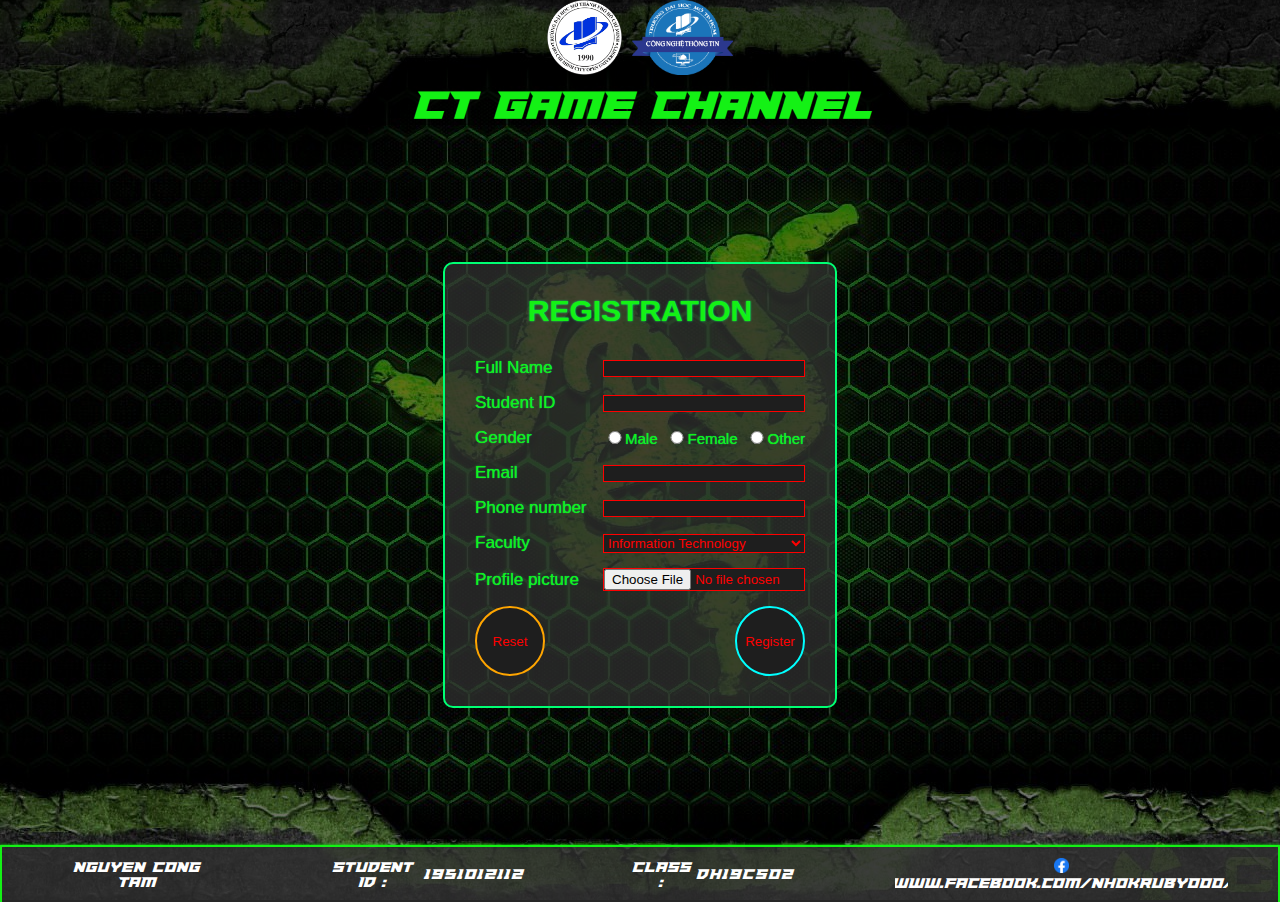
<file: index.html>
<!DOCTYPE html>
<html lang="en">
<head>
    <meta charset="UTF-8">
    <meta name="viewport" content="width=device-width, initial-scale=1.0">
    <title>Registration</title>
    <link href="registration.png" rel="shortcut icon"/>
    <link rel="stylesheet" type="text/css" href="deadline-register.css">
</head>
<body>
    <div class="background"></div> 
    <div class="content">
        <header>
            <div>
                <a href="http://ou.edu.vn/"><img src="oulogo.png" alt="OU logo"></a>
                <a href="http://it.ou.edu.vn/"><img src="cntt.png" alt="OU logo"></a>
            </div>
            <h1>CT GAME CHANNEL</h1>
        </header>
        <form action="deadline-news.html">
            <h2>REGISTRATION</h2>
            <p>Full Name<input type="text" required></p>
            <p>Student ID<input type="text" ></p>
            <p>Gender
                <span>
                    <span><input type="radio" id="gender" name="gender">Male</span>
                    <span><input type="radio" id="gender" name="gender">Female</span>
                    <span><input type="radio" id="gender" name="gender">Other</span>
                </span>
            </p>
            <p>Email<input type="email" required></p>
            <p>Phone number<input type="tel" pattern="[0-9]{10}" required></p>
            <p>Faculty
                <select>
                    <option>Accounting and Auditing</option>
                    <option>Advanced Study</option>
                    <option>Biotechnology</option>
                    <option>Business Administration</option>
                    <option>Civil Engineering</option>
                    <option>Economics and Public Management</option>
                    <option>Finance - Banking</option>
                    <option>Foreign Languages</option>
                    <option selected>Information Technology</option>
                    <option>Law</option>
                    <option>Management Information System</option>
                    <option>Sociology - Social Work - South East Asian Studies</option>
                </select>
            </p>
            <p>Profile picture <input type='file' accept="image/*"></p>
            <p><button type="reset">Reset</button><button type="submit">Register</button></p>
        </form>
        <footer>
            <div>
                <span>NGUYEN CONG TAM</span>
                <span>Student ID :<span>1951012112</span></span>
                <span>Class :<span>DH19CS02</span></span>
                <span><a href="https://www.facebook.com/nhokrubyo0o/"><img src="fblogo.png">www.facebook.com/nhokrubyo0o/</span>
            </div>
        </footer>
    </div>
</body>
</html>
</file>
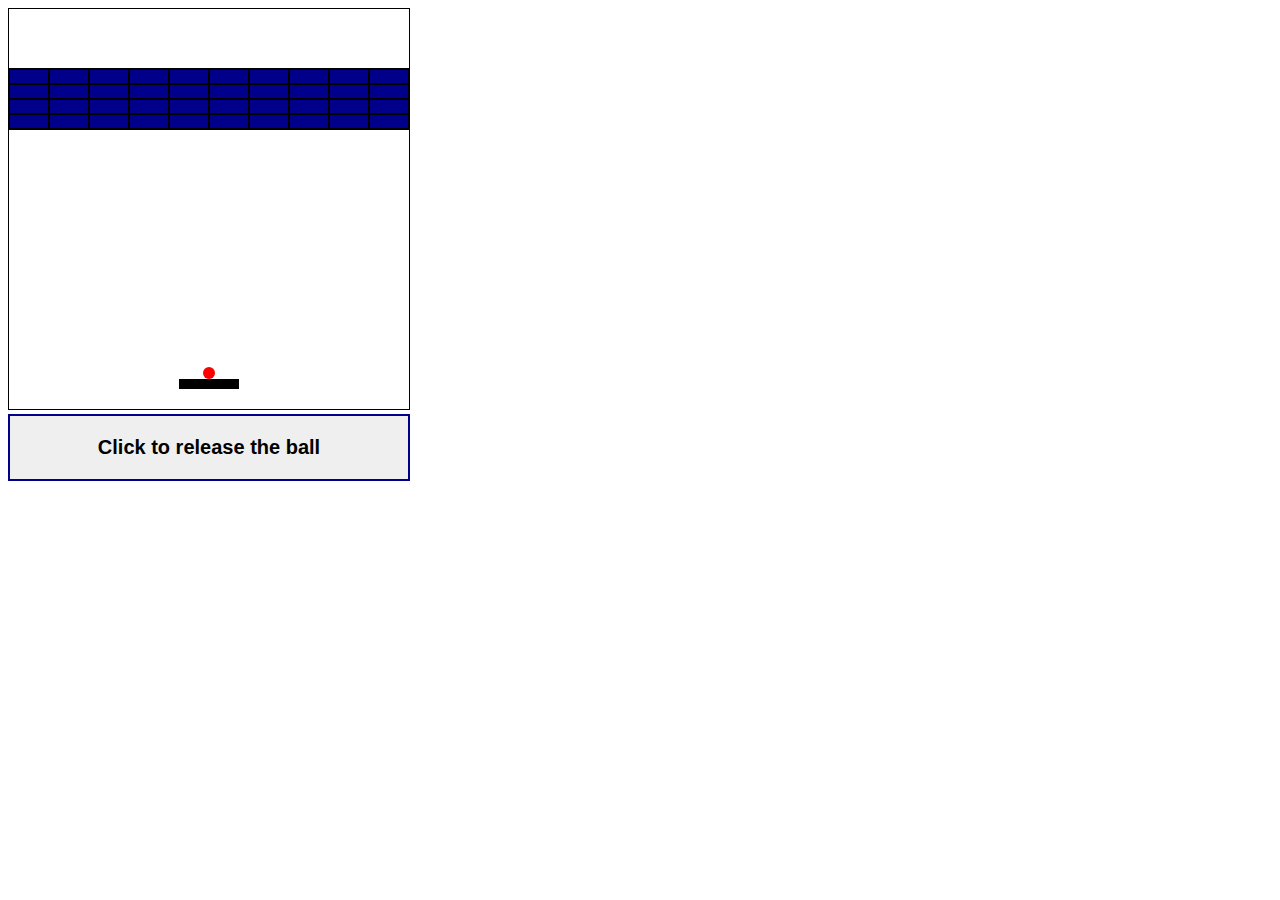
<file: Breakout.html>
<!DOCTYPE html>
<html>
<head>
<meta name="viewport" content="width=device-width, initial-scale=1.0"/>
<link href="Breakout-icon.png" rel="shortcut icon">
<style>
canvas {
    border:1px solid black;
    background-color: white;
}
button { 
    display:block;
    width:402px;
    padding:20px;
    font-weight:bold;
    font-size:20px;
    border:2px solid darkblue;
}
</style>
</head>
<body onload="startGame()">
<script>
    var canvas,ctx,block = [];
    function startGame() {
        canvas = document.getElementsByTagName("canvas")[0];
        ctx = canvas.getContext("2d");
        canvas.width=400;
        canvas.height=400;
        paddle = new rect(60,10,"black",170,370);
        ball = new circle(6, "red",paddle.x+30, paddle.y-6);
        speedX=0;
        speedY=0;
        maxSpeed=15;
        for (i = 0; i<4; i++) {
            block[i]=[];
            for (j = 0; j < 10; j++)
                block[i][j] = new rect(40,15,"darkblue",40*j,15*(i+4));
        }
        game=setInterval(draw,20);
    };
    function draw() {
        ctx.clearRect(0,0,400,400);
        if (gameover()) {
            ctx.font = "50px Arial MS";
            ctx.fillStyle = "red";
            ctx.textAlign = "center";
            ctx.fillText("GAME OVER!", canvas.width/2, canvas.height/2);
            clearInterval(game);
        }
        else if (finish()) {
            ctx.font = "50px Arial MS";
            ctx.fillStyle = "GREEN";
            ctx.textAlign = "center";
            ctx.fillText("COMPLETE!", canvas.width/2, canvas.height/2);
            clearInterval(game);
        }
        window.addEventListener('mousemove', function (e) {
            paddle.x = e.pageX - 38;
            if (e.pageX<38) paddle.x=0;
            else if (e.pageX>378) paddle.x=340;
        })
        update("paddle");
        update("ball");
        update("block");
    }
    function rect(width, height, color, x, y) {
        this.width = width;
        this.height = height;
        this.x = x;
        this.y = y;
        this.color=color; 
        if (this.color=="black") {
            ctx.fillStyle = color;
            ctx.fillRect(this.x, this.y, this.width, this.height);
        }
        else {
            this.exist = true;
            ctx.strokeStyle = this.color;
            ctx.strokeRect(this.x, this.y, this.width, this.height);
        }
    }
    function circle(radius, color, x, y) {
        this.radius=radius;
        this.x=x;
        this.y=y;
        this.color=color;
        ctx.beginPath();
        ctx.arc(this.x, this.y, this.radius, 0, 2 * Math.PI);
        ctx.fillStyle = color;
        ctx.fill();
    }
    function update(x) {
        if (x == "paddle") {
            ctx.fillStyle=paddle.color;
            ctx.fillRect(paddle.x, paddle.y, paddle.width, paddle.height);
        }
        else if (x=="block") {
            for (i = 0; i<4; i++)
                for (j = 0; j < 10; j++) 
                    if (block[i][j].exist) {
                    ctx.strokeStyle = "black";
                    ctx.lineWidth = 2;
                    ctx.strokeRect(block[i][j].x, block[i][j].y, block[i][j].width, block[i][j].height);
                    ctx.fillStyle=block[i][j].color;
                    ctx.fillRect(block[i][j].x+1, block[i][j].y+1, block[i][j].width-2, block[i][j].height-2);
                }
        }
        else {
            if (speedX==0&&speedY==0) {
                ball.x=paddle.x+30;
            }
            else {
                collide();
                ball.x+=speedX;
                ball.y+=speedY;
            }
            ctx.beginPath();
            ctx.arc(ball.x, ball.y, ball.radius, 0, 2 * Math.PI);
            ctx.fillStyle = ball.color;
            ctx.fill();
        }
    }
    function release(a,b){
        if (speedX==0&&speedY==0) {
            speedX = a;
            speedY = b;
        }
    }
    function collide() {
        var vx=Math.abs(speedX/2), vy=Math.abs(speedY/2);
        if (Math.abs(ball.x-ball.radius)<=vx||Math.abs(ball.x+ball.radius-canvas.width)<=vx) speedX*=-1;
        if (Math.abs(ball.y-ball.radius)<=vy) speedY*=-1;
        if (Math.abs(ball.y-paddle.y+ball.radius)<=vy&&speedX!=0&&ball.x-paddle.x>=-vx&&ball.x-paddle.x<=paddle.width+vx)
            setSpeed(ball.x-paddle.x-30==0?1:ball.x-paddle.x-30<0?Math.floor((ball.x-paddle.x-30)/10):Math.ceil((ball.x-paddle.x-30)/10));
        var vx2=speedX, vy2=speedY;
        for (i = 0; i<4; i++)
            for (j = 0; j < 10; j++) {
                var b = block[i][j];
                if (b.exist) {
                    if (ball.x >= b.x - ball.radius && ball.x <= b.x + b.width + ball.radius &&
                        ball.y >= b.y - ball.radius && ball.y <= b.y + b.height + ball.radius) {
                        b.exist = false;
                        if (ball.x + ball.radius >= b.x && ball.x + ball.radius <= b.x + b.width) 
                        {
                            if (speedY==-vy2) speedX*=-1;
                            else speedY=-vy2;
                        }
                        else if (ball.y + ball.radius >= b.y && ball.y + ball.radius <= b.y + b.height) 
                        {
                            if (speedX==-vx2) speedY*=-1;
                            else speedX=-vx2;
                        }
                        else
                        {
                            if (speedY==-vy2) speedX*=-1;
                            else speedY=-vy2;
                            if (speedX==-vx2) speedY*=-1;
                            else speedX=-vx2;
                        }
                    }
                }
            }
    }
    function finish() {
        for (i = 0; i<4; i++)
            for (j = 0; j < 10; j++)
                if (block[i][j].exist) return false;
        return true;
    }
    function gameover() {
        return ball.y>=canvas.width-ball.radius;
    }
    function setSpeed(a) {
        speedX=a;
        speedY=-Math.sqrt(maxSpeed-a*a);
    }
</script>
<canvas></canvas>
<button onclick="release(2,-4);setInterval(function() {maxSpeed+=2;}, 15000);">Click to release the ball</button>
</body>
</html>
</file>
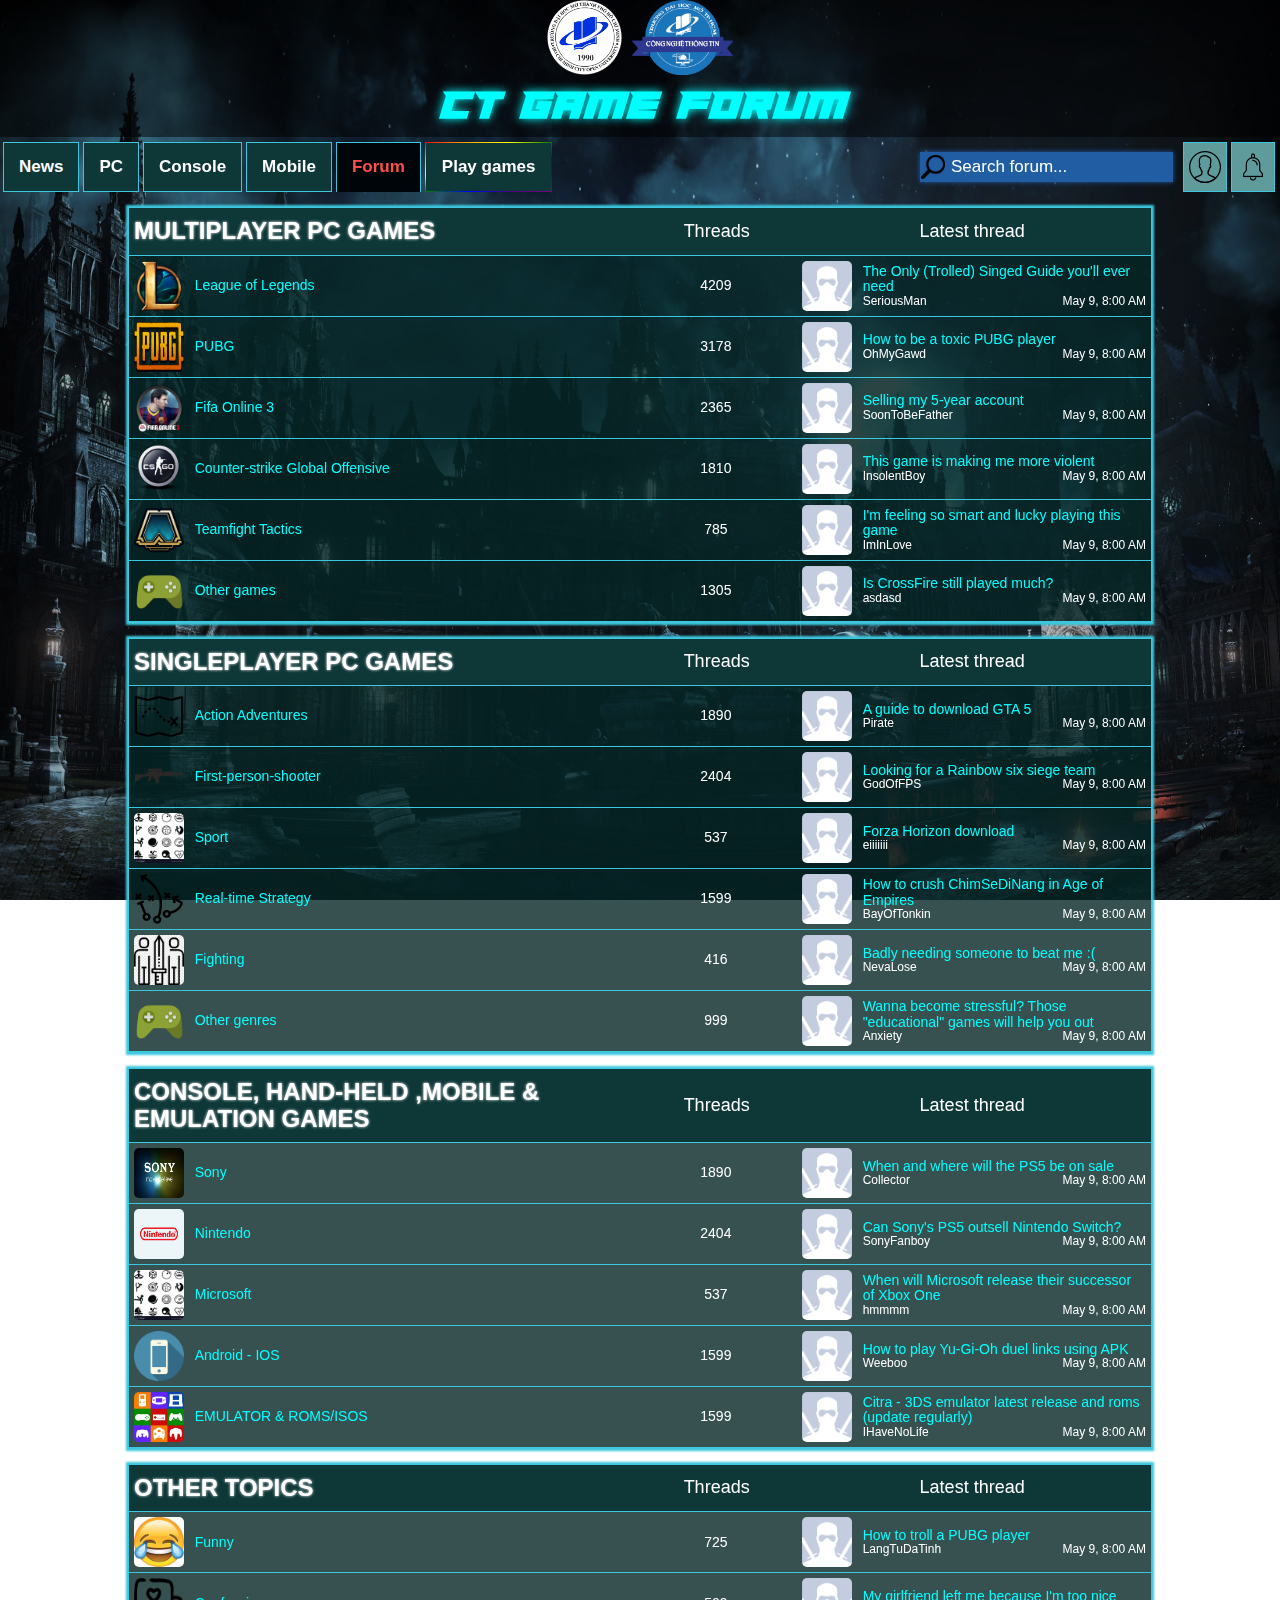
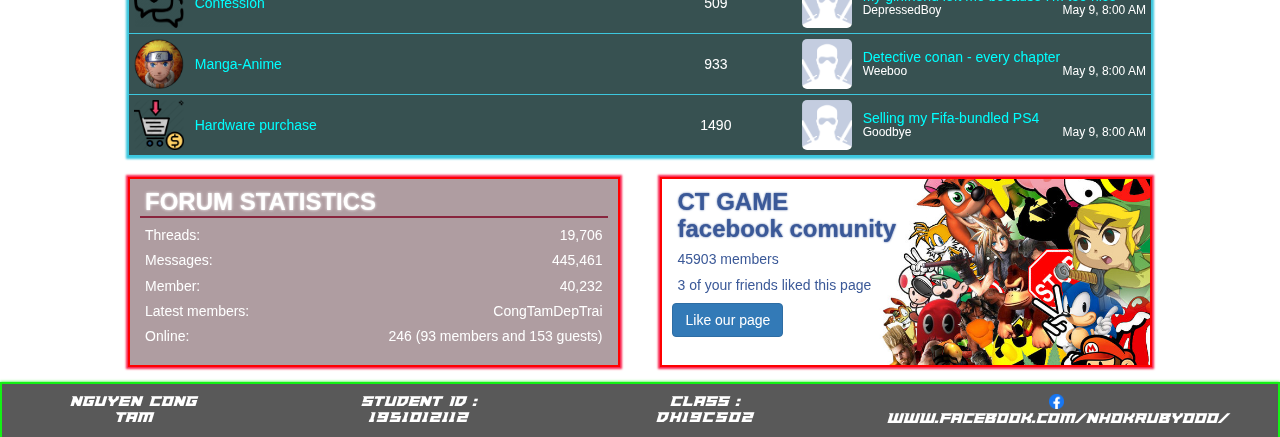
<file: deadline-forum.html>
<!DOCTYPE html>
<html lang="en">
<head>
    <meta charset="UTF-8">
    <meta name="viewport" content="width=device-width, initial-scale=1.0">
    <link href="forum-icon.png" rel="shortcut icon">
    <link rel="stylesheet" href="https://maxcdn.bootstrapcdn.com/bootstrap/3.4.1/css/bootstrap.min.css">
    <link rel="stylesheet" type="text/css" href="deadline-forum.css">
    <script src="https://ajax.googleapis.com/ajax/libs/jquery/3.5.1/jquery.min.js"></script>
    <script src="https://maxcdn.bootstrapcdn.com/bootstrap/3.4.1/js/bootstrap.min.js"></script>
    <title>My Game Forum</title>
</head>
<body>
    <img class="background" src="darksouls.jpg"/>
    <div class="background"></div>
    <div class="body">
        <header>
            <div>
                <a href="http://ou.edu.vn/"><img src="oulogo.png" alt="OU logo"></a>
                <a href="http://it.ou.edu.vn/"><img src="cntt.png" alt="OU logo"></a>
            </div>
            <h1>CT GAME FORUM</h1>
        </header>
        <a class="menu" href="#!"><img src="menu-icon.png"></a>
        <section class="navbar">
            <ul class="left">
                <li><a href="#" onclick="window.open('deadline-news.html')">News</a></li>
                <li><a href="#">PC</a></li>
                <li>
                    <a href="#">Console</a>
                    <div class="dropdown-content">
                        <a href="#">Nintendo</a>
                        <a href="#">Sony</a>
                        <a href="#">Microsoft</a>
                    </div>
                </li>
                <li><a href="#">Mobile</a></li>
                <li><a href="#" onclick="window.open('deadline-forum.html')">Forum</a></li>
                <li><a href="#" onclick="window.open('deadline-game.html')">Play games</a></li>
            </ul>
            <ul class="right">
                <input type="search" class="search" placeholder="Search forum...">
                <li>
                    <a href="#" class="user"></a>
                    <div class="dropdown-content">
                        <a href="#">Nguyễn Công Tâm<br>1951012112</a>
                        <a href="#">Your gaming account</a>
                        <a href="#">Settings</a>
                        <a href="#">Help</a>
                        <a href="#">Log out</a>
                    </div>
                </li>
                <li>
                    <a href="#" class="bell"></a>
                    <div class="dropdown-content">
                        <span>There is currently no notices</span>
                    </div>
                </li>
            </ul>
        </section>
        <section class="content">
            <div class="block">
                <div class="title">
                    <h3>MULTIPLAYER PC GAMES</h3>
                    <h4>Threads</h4>
                    <h4>Latest thread</h4>
                </div>
                <div class="topic">
                    <div><a href="#!"><img src="LoL-icon.png"></a></div>
                    <div class="name"><a href="#!">League of Legends</a></div>
                    <div class="view">4209</div>
                    <div class="threadInfo">
                        <div class="userImg"><img src='user-icon.png'></div>
                        <div class="threadName">
                            <a href="#!">The Only (Trolled) Singed Guide you'll ever need</a>
                            <p><a href="#!">SeriousMan</a><span>May 9, 8:00 AM</span></p>
                        </div>
                    </div>
                </div>
                <div class="topic">
                    <div><a href="#!"><img src="PUBG-icon.jpg"></a></div>
                    <div class="name"><a href="#!">PUBG</a></div>
                    <div class="view">3178</div>
                    <div class="threadInfo">
                        <div class="userImg"><img src='user-icon.png'></div>
                        <div class="threadName">
                            <a href="#!">How to be a toxic PUBG player</a>
                            <p><a href="#!">OhMyGawd</a><span>May 9, 8:00 AM</span></p>
                        </div>
                    </div>
                </div>
                <div class="topic">
                    <div><a href="#!"><img src="FIFA_online_3-icon.png"></a></div>
                    <div class="name"><a href="#!">Fifa Online 3</a></div>
                    <div class="view">2365</div>
                    <div class="threadInfo">
                        <div class="userImg"><img src='user-icon.png'></div>
                        <div class="threadName">
                            <a href="#!">Selling my 5-year account</a>
                            <p><a href="#!">SoonToBeFather</a><span>May 9, 8:00 AM</span></p>
                        </div>
                    </div>
                </div>
                <div class="topic">
                    <div><a href="#!"><img src="CSGO-icon.png"></a></div>
                    <div class="name"><a href="#!">Counter-strike Global Offensive</a></div>
                    <div class="view">1810</div>
                    <div class="threadInfo">
                        <div class="userImg"><img src='user-icon.png'></div>
                        <div class="threadName">
                            <a href="#!">This game is making me more violent</a>
                            <p><a href="#!">InsolentBoy</a><span>May 9, 8:00 AM</span></p>
                        </div>
                    </div>
                </div>
                <div class="topic">
                    <div><a href="#!"><img src="TFT-icon.png"></a></div>
                    <div class="name"><a href="#!">Teamfight Tactics</a></div>
                    <div class="view">785</div>
                    <div class="threadInfo">
                        <div class="userImg"><img src='user-icon.png'></div>
                        <div class="threadName">
                            <a href="#!">I'm feeling so smart and lucky playing this game</a>
                            <p><a href="#!">ImInLove</a><span>May 9, 8:00 AM</span></p>
                        </div>
                    </div>
                </div>
                <div class="topic">
                    <div><a href="#!"><img src="Other_games-icon.png"></a></div>
                    <div class="name"><a href="#!">Other games</a></div>
                    <div class="view">1305</div>
                    <div class="threadInfo">
                        <div class="userImg"><img src='user-icon.png'></div>
                        <div class="threadName">
                            <a href="#!">Is CrossFire still played much?</a>
                            <p><a href="#!">asdasd</a><span>May 9, 8:00 AM</span></p>
                        </div>
                    </div>
                </div>
            </div>
            <div class="block">
                <div class="title">
                    <h3>SINGLEPLAYER PC GAMES</h3>
                    <h4>Threads</h4>
                    <h4>Latest thread</h4>
                </div>
                <div class="topic">
                    <div><a href="#!"><img src="Action-Adventure-icon.png"></a></div>
                    <div class="name"><a href="#!">Action Adventures</a></div>
                    <div class="view">1890</div>
                    <div class="threadInfo">
                        <div class="userImg"><img src='user-icon.png'></div>
                        <div class="threadName">
                            <a href="#!">A guide to download GTA 5</a>
                            <p><a href="#!">Pirate</a><span>May 9, 8:00 AM</span></p>
                        </div>
                    </div>
                </div>
                <div class="topic">
                    <div><a href="#!"><img src="FPS-icon.png"></a></div>
                    <div class="name"><a href="#!">First-person-shooter</a></div>
                    <div class="view">2404</div>
                    <div class="threadInfo">
                        <div class="userImg"><img src='user-icon.png'></div>
                        <div class="threadName">
                            <a href="#!">Looking for a Rainbow six siege team</a>
                            <p><a href="#!">GodOfFPS</a><span>May 9, 8:00 AM</span></p>
                        </div>
                    </div>
                </div>
                <div class="topic">
                    <div><a href="#!"><img src="sport-icon.jpg"></a></div>
                    <div class="name"><a href="#!">Sport</a></div>
                    <div class="view">537</div>
                    <div class="threadInfo">
                        <div class="userImg"><img src='user-icon.png'></div>
                        <div class="threadName">
                            <a href="#!">Forza Horizon download</a>
                            <p><a href="#!">eiiiiiii</a><span>May 9, 8:00 AM</span></p>
                        </div>
                    </div>
                </div>
                <div class="topic">
                    <div><a href="#!"><img src="RTS-icon.png"></a></div>
                    <div class="name"><a href="#!">Real-time Strategy</a></div>
                    <div class="view">1599</div>
                    <div class="threadInfo">
                        <div class="userImg"><img src='user-icon.png'></div>
                        <div class="threadName">
                            <a href="#!">How to crush ChimSeDiNang in Age of Empires</a>
                            <p><a href="#!">BayOfTonkin</a><span>May 9, 8:00 AM</span></p>
                        </div>
                    </div>
                </div>
                <div class="topic">
                    <div><a href="#!"><img src="fighting-icon.jpg"></a></div>
                    <div class="name"><a href="#!">Fighting</a></div>
                    <div class="view">416</div>
                    <div class="threadInfo">
                        <div class="userImg"><img src='user-icon.png'></div>
                        <div class="threadName">
                            <a href="#!">Badly needing someone to beat me :(</a>
                            <p><a href="#!">NevaLose</a><span>May 9, 8:00 AM</span></p>
                        </div>
                    </div>
                </div>
                <div class="topic">
                    <div><a href="#!"><img src="Other_games-icon.png"></a></div>
                    <div class="name"><a href="#!">Other genres</a></div>
                    <div class="view">999</div>
                    <div class="threadInfo">
                        <div class="userImg"><img src='user-icon.png'></div>
                        <div class="threadName">
                            <a href="#!">Wanna become stressful? Those "educational" games will help you out</a>
                            <p><a href="#!">Anxiety</a><span>May 9, 8:00 AM</span></p>
                        </div>
                    </div>
                </div>
            </div>
            <div class="block">
                <div class="title">
                    <h3>CONSOLE, HAND-HELD ,MOBILE & EMULATION GAMES</h3>
                    <h4>Threads</h4>
                    <h4>Latest thread</h4>
                </div>
                <div class="topic">
                    <div><a href="#!"><img src="Sony-logo.jpg"></a></div>
                    <div class="name"><a href="#!">Sony</a></div>
                    <div class="view">1890</div>
                    <div class="threadInfo">
                        <div class="userImg"><img src='user-icon.png'></div>
                        <div class="threadName">
                            <a href="#!">When and where will the PS5 be on sale</a>
                            <p><a href="#!">Collector</a><span>May 9, 8:00 AM</span></p>
                        </div>
                    </div>
                </div>
                <div class="topic">
                    <div><a href="#!"><img src="nintendo-logo.jpg"></a></div>
                    <div class="name"><a href="#!">Nintendo</a></div>
                    <div class="view">2404</div>
                    <div class="threadInfo">
                        <div class="userImg"><img src='user-icon.png'></div>
                        <div class="threadName">
                            <a href="#!">Can Sony's PS5 outsell Nintendo Switch?</a>
                            <p><a href="#!">SonyFanboy</a><span>May 9, 8:00 AM</span></p>
                        </div>
                    </div>
                </div>
                <div class="topic">
                    <div><a href="#!"><img src="sport-icon.jpg"></a></div>
                    <div class="name"><a href="#!">Microsoft</a></div>
                    <div class="view">537</div>
                    <div class="threadInfo">
                        <div class="userImg"><img src='user-icon.png'></div>
                        <div class="threadName">
                            <a href="#!">When will Microsoft release their successor of Xbox One</a>
                            <p><a href="#!">hmmmm</a><span>May 9, 8:00 AM</span></p>
                        </div>
                    </div>
                </div>
                <div class="topic">
                    <div><a href="#!"><img src="mobile-icon.png"></a></div>
                    <div class="name"><a href="#!">Android - IOS</a></div>
                    <div class="view">1599</div>
                    <div class="threadInfo">
                        <div class="userImg"><img src='user-icon.png'></div>
                        <div class="threadName">
                            <a href="#!">How to play Yu-Gi-Oh duel links using APK</a>
                            <p><a href="#!">Weeboo</a><span>May 9, 8:00 AM</span></p>
                        </div>
                    </div>
                </div>
                <div class="topic">
                    <div><a href="#!"><img src="emulator-icon.jpg"></a></div>
                    <div class="name"><a href="#!">EMULATOR & ROMS/ISOS</a></div>
                    <div class="view">1599</div>
                    <div class="threadInfo">
                        <div class="userImg"><img src='user-icon.png'></div>
                        <div class="threadName">
                            <a href="#!">Citra - 3DS emulator latest release and roms (update regularly)</a>
                            <p><a href="#!">IHaveNoLife</a><span>May 9, 8:00 AM</span></p>
                        </div>
                    </div>
                </div>
            </div>
            <div class="block">
                <div class="title">
                    <h3>OTHER TOPICS</h3>
                    <h4>Threads</h4>
                    <h4>Latest thread</h4>
                </div>
                <div class="topic">
                    <div><a href="#!"><img src="funny-icon.jpg"></a></div>
                    <div class="name"><a href="#!">Funny</a></div>
                    <div class="view">725</div>
                    <div class="threadInfo">
                        <div class="userImg"><img src='user-icon.png'></div>
                        <div class="threadName">
                            <a href="#!">How to troll a PUBG player</a>
                            <p><a href="#!">LangTuDaTinh</a><span>May 9, 8:00 AM</span></p>
                        </div>
                    </div>
                </div>
                <div class="topic">
                    <div><a href="#!"><img src="confession-icon.png"></a></div>
                    <div class="name"><a href="#!">Confession</a></div>
                    <div class="view">509</div>
                    <div class="threadInfo">
                        <div class="userImg"><img src='user-icon.png'></div>
                        <div class="threadName">
                            <a href="#!">My girlfriend left me because I'm too nice</a>
                            <p><a href="#!">DepressedBoy</a><span>May 9, 8:00 AM</span></p>
                        </div>
                    </div>
                </div>
                <div class="topic">
                    <div><a href="#!"><img src="manga-icon.png"></a></div>
                    <div class="name"><a href="#!">Manga-Anime</a></div>
                    <div class="view">933</div>
                    <div class="threadInfo">
                        <div class="userImg"><img src='user-icon.png'></div>
                        <div class="threadName">
                            <a href="#!">Detective conan - every chapter</a>
                            <p><a href="#!">Weeboo</a><span>May 9, 8:00 AM</span></p>
                        </div>
                    </div>
                </div>
                <div class="topic">
                    <div><a href="#!"><img src="purchase-icon.png"></a></div>
                    <div class="name"><a href="#!">Hardware purchase</a></div>
                    <div class="view">1490</div>
                    <div class="threadInfo">
                        <div class="userImg"><img src='user-icon.png'></div>
                        <div class="threadName">
                            <a href="#!">Selling my Fifa-bundled PS4</a>
                            <p><a href="#!">Goodbye</a><span>May 9, 8:00 AM</span></p>
                        </div>
                    </div>
                </div>
            </div>
            <div class="last">
                <div class="stats">
                    <h3>FORUM STATISTICS</h3>
                    <p><span>Threads:</span><span>19,706</span></p>
                    <p><span>Messages:</span><span>445,461</span></p>
                    <p><span>Member:</span><span>40,232</span></p>
                    <p><span>Latest members:</span><span>CongTamDepTrai</span></p>
                    <p><span>Online:</span><span>246 (93 members and 153 guests)</span></h4>
                </div>
                <div class="facebook">
                    <h3><a href="#!">CT GAME<BR>facebook comunity</a></h3>
                    <p>45903 members</p>
                    <p>3 of your friends liked this page</p>
                    <button type="button" class="btn btn-primary">Like our page</button>
                </div>
            </div>
            <button id="myBtn">Top</button>
        </section>
        <footer>
            <div>
                <span>NGUYEN CONG TAM</span>
                <span>Student ID : <span>1951012112</span></span>
                <span>Class : <span>DH19CS02</span></span>
                <span><a href="https://www.facebook.com/nhokrubyo0o/"><img src="fblogo.png">www.facebook.com/nhokrubyo0o/</a></span>
            </div>
        </footer>
    </div>
    <script>
        var mybutton = document.getElementById("myBtn");
        window.onscroll = function() {scrollFunction()};
        function scrollFunction() {
            if (document.body.scrollTop > 200 || document.documentElement.scrollTop > 200)
                mybutton.style.display = "block";
            else
                mybutton.style.display = "none";
        }
        $("button").click(function(){
            $("html, body").animate({scrollTop: 0}, 800);
        })
        $(document).ready(function(){
            $(window).on('load', function () {
                if ($(window).width()<600)
                $("section.navbar").hide();
            });
        })
        $(document).ready(function(){
            $("header + a").click(function(){
                $("section.navbar").slideToggle();
                if ($("section.navbar").css("height")=="50px") $("div.background").animate({opacity:.6},400);
                else $("div.background").animate({opacity:0},400);
            })
        })
    </script>
</body>
</html>
</file>
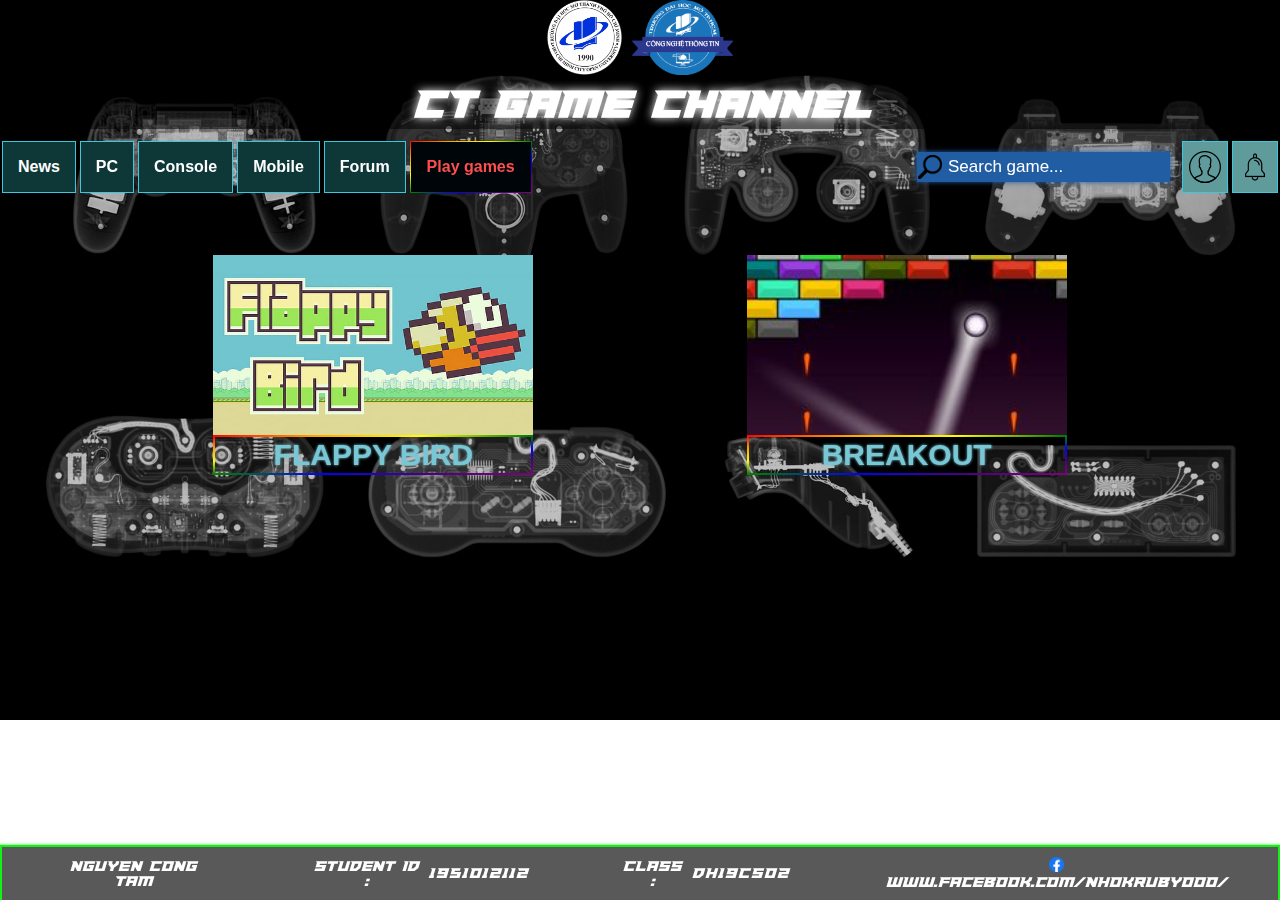
<file: deadline-game.html>
<!DOCTYPE html>
<html lang="en">
<head>
    <meta charset="UTF-8">
    <meta name="viewport" content="width=device-width, initial-scale=1.0">
    <link href="game_controller.png" rel="shortcut icon">
    <link rel="stylesheet" type="text/css" href="deadline-game.css">
    <title>Game list</title>
</head>
<body>
    <img class="background" src="8-controllers.jpg"></img>
    <div class="content">
        <header>
            <div>
                <a href="http://ou.edu.vn/"><img src="oulogo.png" alt="OU logo"></a>
                <a href="http://it.ou.edu.vn/"><img src="cntt.png" alt="OU logo"></a>
            </div>
            <h1>CT GAME CHANNEL</h1>
        </header>
        <section class="navbar">
            <ul class="left">
                <li><a href="#" onclick="window.open('deadline-news.html')">News</a></li>
                <li><a href="#">PC</a></li>
                <li>
                    <a href="#">Console</a>
                    <div class="dropdown-content">
                        <a href="#">Nintendo</a>
                        <a href="#">Sony</a>
                        <a href="#">Microsoft</a>
                    </div>
                </li>
                <li><a href="#">Mobile</a></li>
                <li><a href="#" onclick="window.open('deadline-forum.html')">Forum</a></li>
                <li><a href="#" onclick="window.open('deadline-game.html')">Play games</a></li>
            </ul>
            <ul class="right">
                <input type="search" class="search" placeholder="Search game...">
                <li>
                    <a href="#" class="user"></a>
                    <div class="dropdown-content">
                        <a href="#">Nguyễn Công Tâm<br>1951012112</a>
                        <a href="#">Your gaming account</a>
                        <a href="#">Settings</a>
                        <a href="#">Help</a>
                        <a href="#">Log out</a>
                    </div>
                </li>
                <li>
                    <a href="#" class="bell"></a>
                    <div class="dropdown-content">
                        <span>There is currently no notices</span>
                    </div>
                </li>
            </ul>
        </section>
        <section class="content">
            <div class="game" onclick="(window.open('Flappy Bird.html'))">
                <div class="wallpaper" style="background:url('flappy-bird-wp.jpg') no-repeat center; background-size:cover;"></div>
                <div class="title">FLAPPY BIRD</div>
            </div>
            <div class="game" onclick="(window.open('Breakout.html'))">
                <div class="wallpaper" style="background:url('Breakout-wp.jpg') no-repeat center; background-size:cover;"></div>
                <div class="title">BREAKOUT</div>
            </div>
        </section>
        <footer>
            <div>
                <span>NGUYEN CONG TAM</span>
                <span>Student ID :<span>1951012112</span></span>
                <span>Class :<span>DH19CS02</span></span>
                <span><a href="https://www.facebook.com/nhokrubyo0o/"><img src="fblogo.png">www.facebook.com/nhokrubyo0o/</span>
            </div>
        </footer>
    </div>
    <script>

    </script>
</body>
</html>
</file>
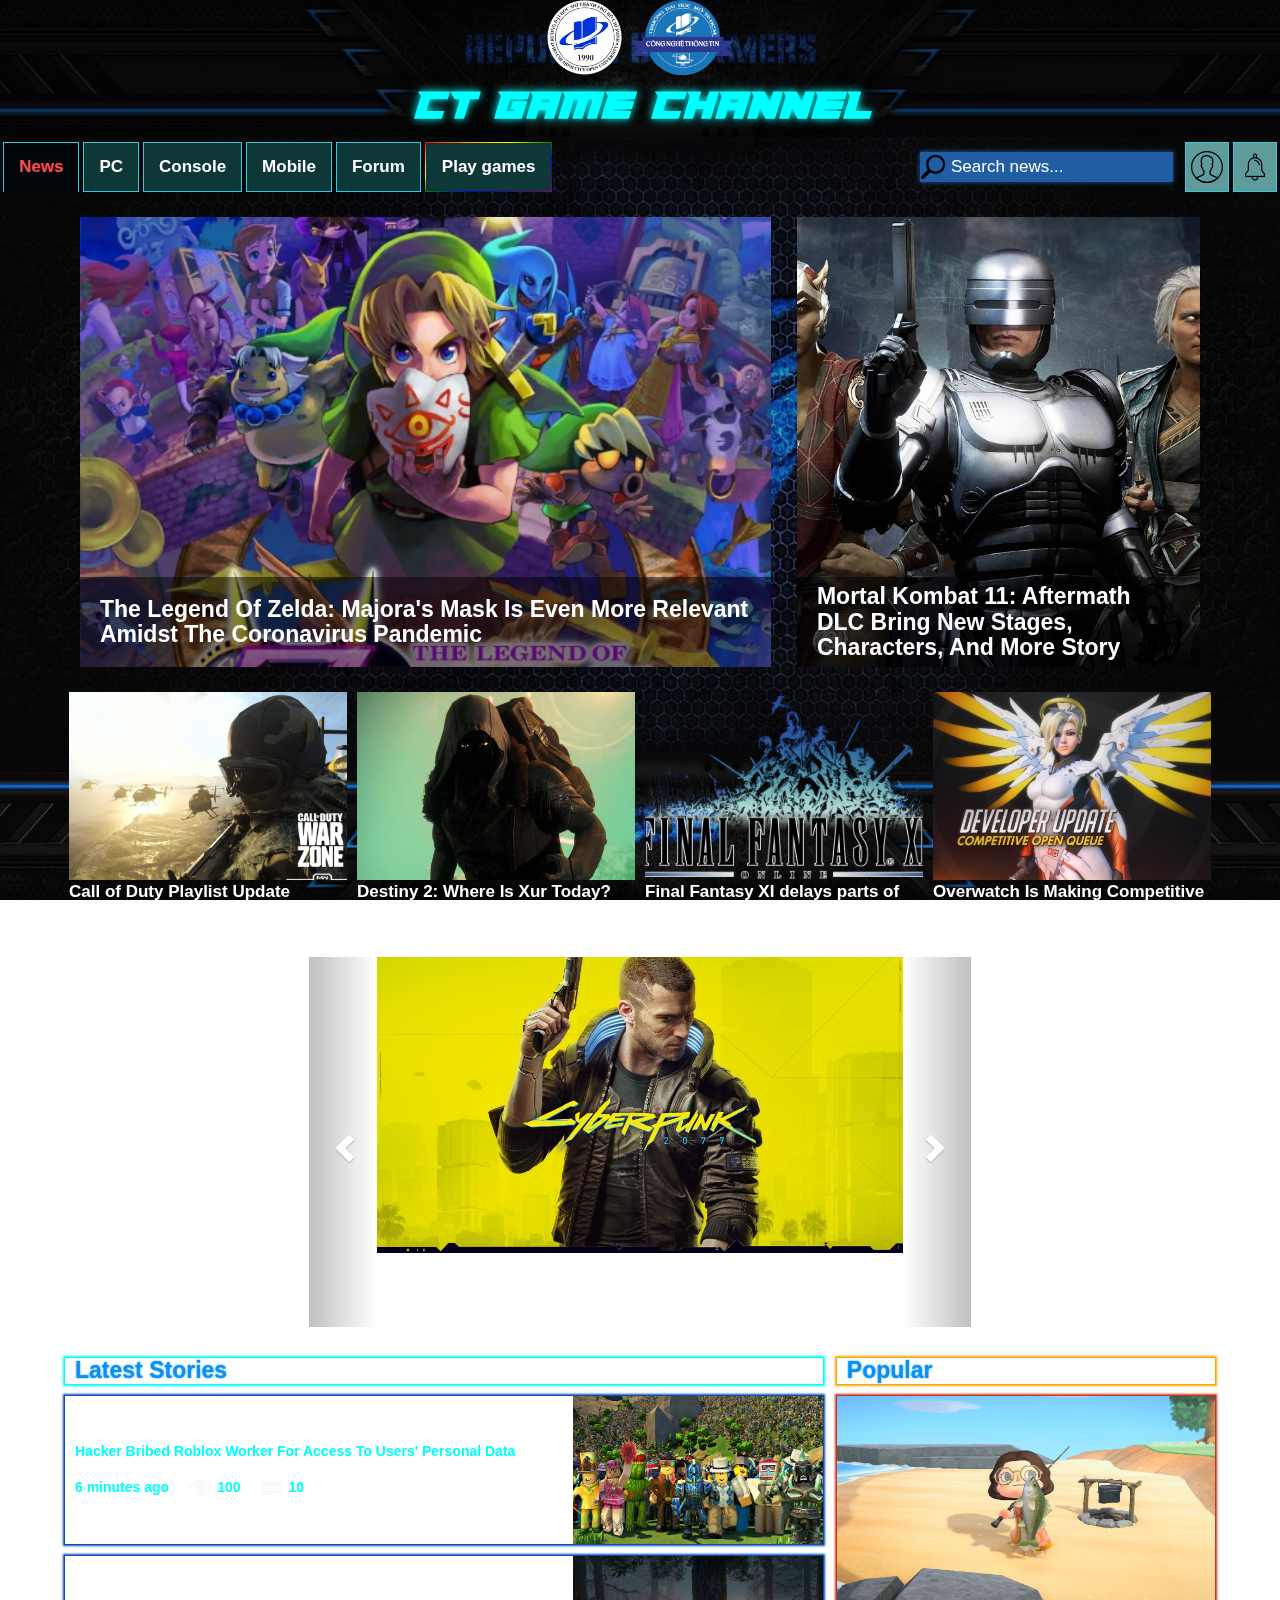
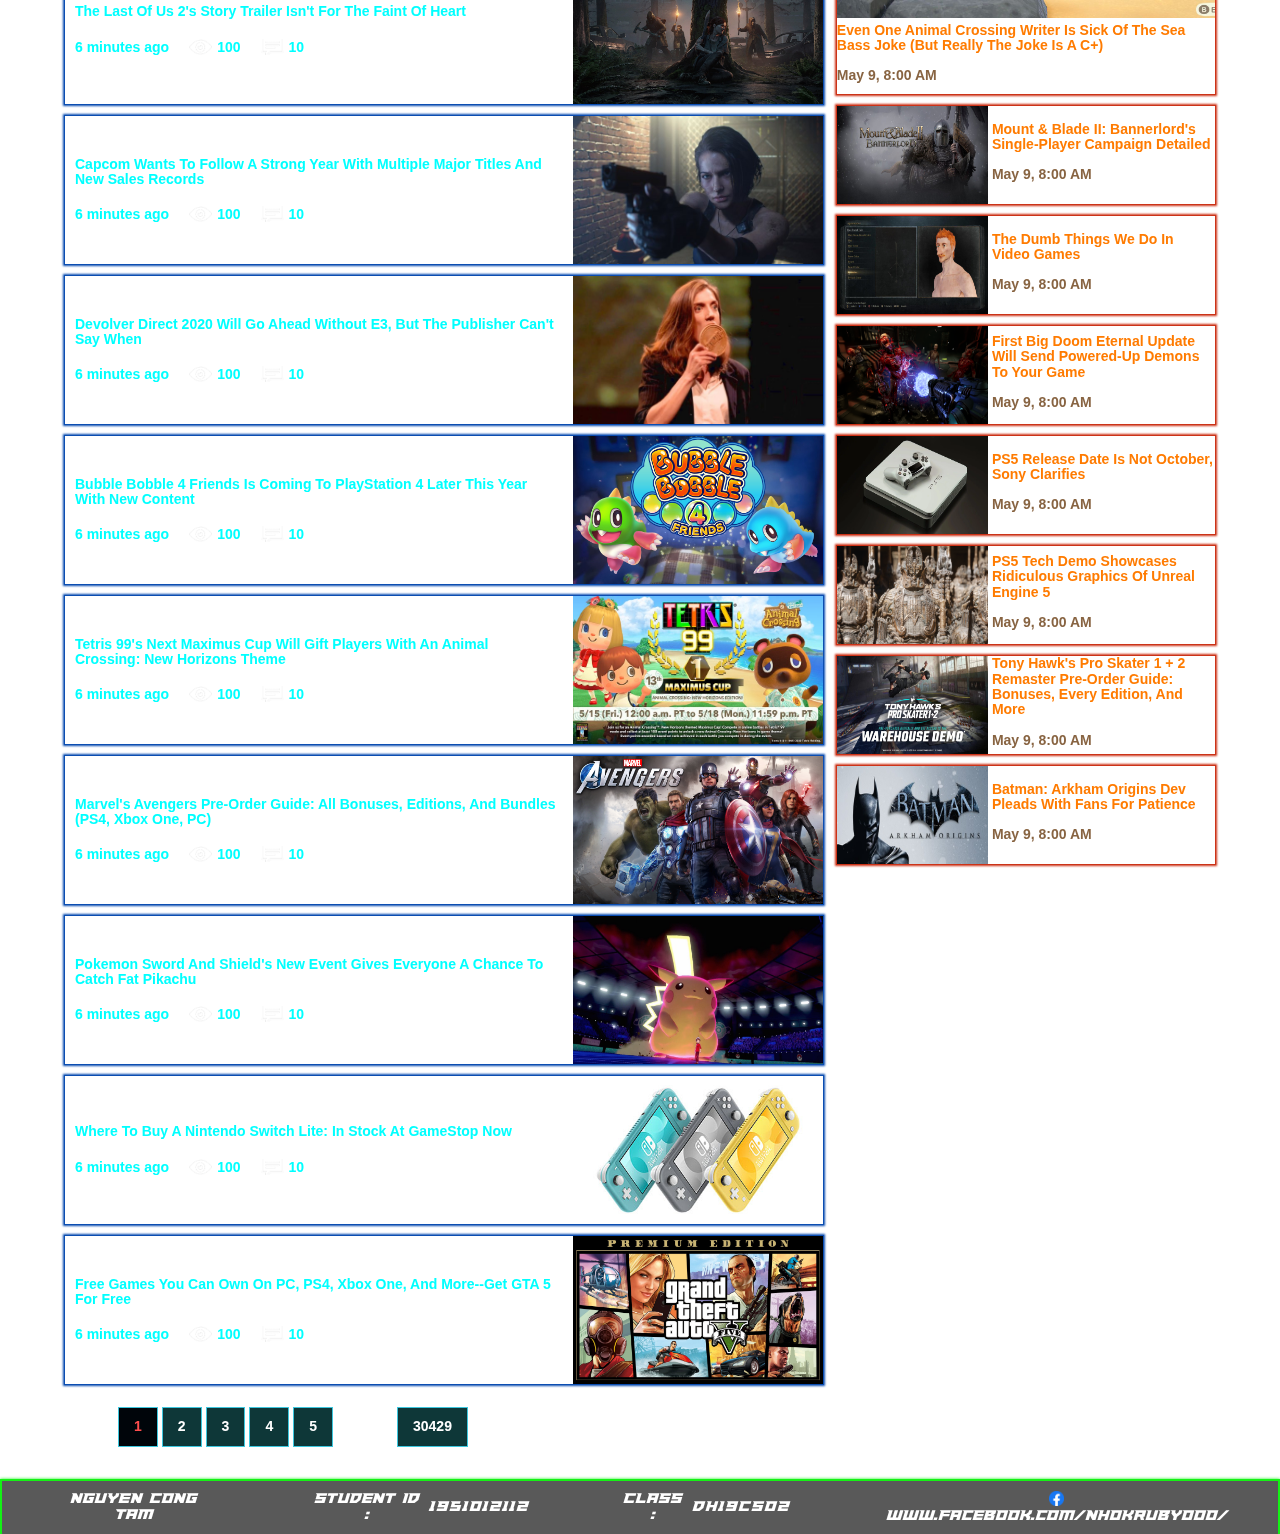
<file: deadline-news.html>
<!DOCTYPE html>
<html lang="en">
<head>
    <meta charset="UTF-8">
    <meta name="viewport" content="width=device-width, initial-scale=1.0">
    <link href="newspaper.png" rel="shortcut icon">
    <link rel="stylesheet" href="https://maxcdn.bootstrapcdn.com/bootstrap/3.4.1/css/bootstrap.min.css">
    <link rel="stylesheet" type="text/css" href="deadline-news.css">
    <script src="https://ajax.googleapis.com/ajax/libs/jquery/3.5.1/jquery.min.js"></script>
    <script src="https://maxcdn.bootstrapcdn.com/bootstrap/3.4.1/js/bootstrap.min.js"></script>
    <title>Latest news</title>
</head>
<body>
    <img class="background" src="ROG.jpg"></img>
    <div class="body">
        <header>
            <div>
                <a href="http://ou.edu.vn/"><img src="oulogo.png" alt="OU logo"></a>
                <a href="http://it.ou.edu.vn/"><img src="cntt.png" alt="OU logo"></a>
            </div>
            <h1>CT GAME CHANNEL</h1>
        </header>
        <section class="navbar">
            <ul class="left">
                <li><a href="#" onclick="window.open('deadline-news.html')">News</a></li>
                <li><a href="#">PC</a></li>
                <li>
                    <a href="#">Console</a>
                    <div class="dropdown-content">
                        <a href="#">Nintendo</a>
                        <a href="#">Sony</a>
                        <a href="#">Microsoft</a>
                    </div>
                </li>
                <li><a href="#">Mobile</a></li>
                <li><a href="#" onclick="window.open('deadline-forum.html')">Forum</a></li>
                <li><a href="#" onclick="window.open('deadline-game.html')">Play games</a></li>
            </ul>
            <ul class="right">
                <input type="search" class="search" placeholder="Search news...">
                <li>
                    <a href="#" class="user"></a>
                    <div class="dropdown-content">
                        <a href="#">Nguyễn Công Tâm<br>1951012112</a>
                        <a href="#">Your gaming account</a>
                        <a href="#">Settings</a>
                        <a href="#">Help</a>
                        <a href="#">Log out</a>
                    </div>
                </li>
                <li>
                    <a href="#" class="bell"></a>
                    <div class="dropdown-content">
                        <span>There is currently no notices</span>
                    </div>
                </li>
            </ul>
        </section>
        <section class="content">
            <div class="firstrow">
                <div class="article">
                    <div class="wallpaper"></div>
                    <div class="title">
                        <div class="main">The Legend Of Zelda: Majora's Mask Is Even More Relevant Amidst The Coronavirus Pandemic</div>
                        <div class="sub">20 years on from its release, the events of the real world are mirroring one of the game's most memorable scenes.</div>
                    </div>
                </div>
                <div class="article">
                    <div class="wallpaper"></div>
                    <div class="title">
                        <div class="main">Mortal Kombat 11: Aftermath DLC Bring New Stages, Characters, And More Story</div>
                        <div class="sub">NetherRealm Studios' next major update for MK11 releases on May 26.</div>
                    </div>
                </div>
            </div>
            <div class="secondrow">
                <div class="article">
                    <div class="wallpaper" style="background:url('COD-warzone.jpg') center;background-size:cover;"></div>
                    <div class="title">Call of Duty Playlist Update Brings Warzone's Helicopters Back</div>
                </div>
                <div class="article">
                    <div class="wallpaper" style="background:url('Destiny.jpg') center;background-size:cover;"></div>
                    <div class="title">Destiny 2: Where Is Xur Today? Hard Light, Exotic Armor & Location</div>
                </div>
                <div class="article">
                    <div class="wallpaper" style="background:url('FF11.png') center;background-size:cover;"></div>
                    <div class="title">Final Fantasy XI delays parts of May Update due to COVID-19 challenges</div>
                </div>
                <div class="article">
                    <div class="wallpaper" style="background:url('Overwatch.jpg') center;background-size:cover;"></div>
                    <div class="title">Overwatch Is Making Competitive Open Queue A Permanent Fixture Soon</div>
                </div>
            </div>
            <div class="container">
                <div id="myCarousel" class="carousel slide" data-ride="carousel">
                    <ol class="carousel-indicators">
                        <li data-target="#myCarousel" data-slide-to="0" class="active"></li>
                        <li data-target="#myCarousel" data-slide-to="1"></li>
                        <li data-target="#myCarousel" data-slide-to="2"></li>
                        <li data-target="#myCarousel" data-slide-to="3"></li>
                    </ol>
                    <div class="carousel-inner">
                        <div class="item active">
                            <img src="cyberpunk2077.jpg" alt="cyberpunk2077">
                            <div class="carousel-caption">
                                <h4>Cyberpunk 2077 Delayed To November</h4>
                            </div>
                        </div>
                        <div class="item">
                            <img src="starwars-squadrons.jpg" alt="starwars-squadrons">
                            <div class="carousel-caption">
                                <h4>Star Wars: Squadrons Gameplay Reveal Shows Dogfighting, Customization</h4>
                            </div>
                        </div>
                        <div class="item">
                            <img src="apex-legends.jpg" alt="apex-legends">
                            <div class="carousel-caption">
                                <h4>Apex Legends Cross-Play Support, Switch And Steam Ports Confirmed</h4>
                            </div>
                        </div>
                        <div class="item">
                            <img src="nintendo-switch2.jpg" alt="nintendo-switch2">
                            <div class="carousel-caption">
                                <h4>EA Is Getting More Serious About Nintendo Switch Games</h4>
                            </div>
                        </div>
                    </div>
                    <a class="left carousel-control" href="#myCarousel" data-slide="prev">
                        <span class="glyphicon glyphicon-chevron-left"></span>
                        <span class="sr-only">Previous</span>
                    </a>
                    <a class="right carousel-control" href="#myCarousel" data-slide="next">
                        <span class="glyphicon glyphicon-chevron-right"></span>
                        <span class="sr-only">Next</span>
                    </a>
                </div>
            </div>
            <div class="thirdblock">
                <div class="latest">
                    <p>Latest Stories</p>
                    <div class="article3">
                        <div class="title3">
                            <p>Hacker Bribed Roblox Worker For Access To Users' Personal Data</p>
                            <p><span>6 minutes ago</span><span>100</span><span>10</span></p>
                        </div>
                        <div class="ar3img"><img src='Roblox.png'></div>
                    </div>
                    <div class="article3">
                        <div class="title3">
                            <p>The Last Of Us 2's Story Trailer Isn't For The Faint Of Heart</p>
                            <p><span>6 minutes ago</span><span>100</span><span>10</span></p>
                        </div>
                        <div class="ar3img"><img src='TheLastOfUs.jpg'></div>
                    </div>
                    <div class="article3">
                        <div class="title3">
                            <p>Capcom Wants To Follow A Strong Year With Multiple Major Titles And New Sales Records</p>
                            <p><span>6 minutes ago</span><span>100</span><span>10</span></p>
                        </div>
                        <div class="ar3img"><img src='ResidentEvil3.jpg'></div>
                    </div>
                    <div class="article3">
                        <div class="title3">
                            <p>Devolver Direct 2020 Will Go Ahead Without E3, But The Publisher Can't Say When</p>
                            <p><span>6 minutes ago</span><span>100</span><span>10</span></p>
                        </div>
                        <div class="ar3img"><img src='DevolverDirect2020.jpg'></div>
                    </div>
                    <div class="article3">
                        <div class="title3">
                            <p>Bubble Bobble 4 Friends Is Coming To PlayStation 4 Later This Year With New Content</p>
                            <p><span>6 minutes ago</span><span>100</span><span>10</span></p>
                        </div>
                        <div class="ar3img"><img src='BB4.jpg'></div>
                    </div>
                    <div class="article3">
                        <div class="title3">
                            <p>Tetris 99's Next Maximus Cup Will Gift Players With An Animal Crossing: New Horizons Theme</p>
                            <p><span>6 minutes ago</span><span>100</span><span>10</span></p>
                        </div>
                        <div class="ar3img"><img src='TetrisMaximusCup.jpg'></div>
                    </div>
                    <div class="article3">
                        <div class="title3">
                            <p>Marvel's Avengers Pre-Order Guide: All Bonuses, Editions, And Bundles (PS4, Xbox One, PC)</p>
                            <p><span>6 minutes ago</span><span>100</span><span>10</span></p>
                        </div>
                        <div class="ar3img"><img src='avengers.jpg'></div>
                    </div>
                    <div class="article3">
                        <div class="title3">
                            <p>Pokemon Sword And Shield's New Event Gives Everyone A Chance To Catch Fat Pikachu</p>
                            <p><span>6 minutes ago</span><span>100</span><span>10</span></p>
                        </div>
                        <div class="ar3img"><img src='fat-pikachu.jpg'></div>
                    </div>
                    <div class="article3">
                        <div class="title3">
                            <p>Where To Buy A Nintendo Switch Lite: In Stock At GameStop Now</p>
                            <p><span>6 minutes ago</span><span>100</span><span>10</span></p>
                        </div>
                        <div class="ar3img"><img src='nintendo-switch.jpg'></div>
                    </div>
                    <div class="article3">
                        <div class="title3">
                            <p>Free Games You Can Own On PC, PS4, Xbox One, And More--Get GTA 5 For Free</p>
                            <p><span>6 minutes ago</span><span>100</span><span>10</span></p>
                        </div>
                        <div class="ar3img"><img src='GTAV.jpg'></div>
                    </div>
                </div>
                <div class="popular">
                    <p>Popular</p>
                    <div class="article4">
                        <div class="ar3img"><img src='AnimalCrossing.jpg'></div>
                        <div class="title3">
                            <p>Even One Animal Crossing Writer Is Sick Of The Sea Bass Joke (But Really The Joke Is A C+)</p>
                            <p>May 9, 8:00 AM</p>
                        </div>
                    </div>
                    <div class="article4">
                        <div class="ar3img"><img src='Mount-and-Blade.jpg'></div>
                        <div class="title3">
                            <p>Mount & Blade II: Bannerlord's Single-Player Campaign Detailed</p>
                            <p>May 9, 8:00 AM</p>
                        </div>
                    </div>
                    <div class="article4">
                        <div class="ar3img"><img src='Dump.jpg'></div>
                        <div class="title3">
                            <p>The Dumb Things We Do In Video Games</p>
                            <p>May 9, 8:00 AM</p>
                        </div>
                    </div>
                    <div class="article4">
                        <div class="ar3img"><img src='Doom.png'></div>
                        <div class="title3">
                            <p>First Big Doom Eternal Update Will Send Powered-Up Demons To Your Game</p>
                            <p>May 9, 8:00 AM</p>
                        </div>
                    </div>
                    <div class="article4">
                        <div class="ar3img"><img src='ps5.png'></div>
                        <div class="title3">
                            <p>PS5 Release Date Is Not October, Sony Clarifies</p>
                            <p>May 9, 8:00 AM</p>
                        </div>
                    </div>
                    <div class="article4">
                        <div class="ar3img"><img src='PS5Graphic.jpg'></div>
                        <div class="title3">
                            <p>PS5 Tech Demo Showcases Ridiculous Graphics Of Unreal Engine 5</p>
                            <p>May 9, 8:00 AM</p>
                        </div>
                    </div>
                    <div class="article4">
                        <div class="ar3img"><img src='TonyHawk.jpg'></div>
                        <div class="title3">
                            <p>Tony Hawk's Pro Skater 1 + 2 Remaster Pre-Order Guide: Bonuses, Every Edition, And More</p>
                            <p>May 9, 8:00 AM</p>
                        </div>
                    </div>
                    <div class="article4">
                        <div class="ar3img"><img src='Batman.jpg'></div>
                        <div class="title3">
                            <p>Batman: Arkham Origins Dev Pleads With Fans For Patience</p>
                            <p>May 9, 8:00 AM</p>
                        </div>
                    </div>
                </div>
            </div>
            <div class="pagenav">
                <ul>
                    <span>Page</span>
                    <li><a href="#">1</a></li>
                    <li><a href="#">2</a></li>
                    <li><a href="#">3</a></li>
                    <li><a href="#">4</a></li>
                    <li><a href="#">5</a></li>
                    <span>...</span>
                    <li><a href="#">30429</a></li>
                </ul>
            </div>
        </section>
        <footer>
            <div>
                <span>NGUYEN CONG TAM</span>
                <span>Student ID :<span>1951012112</span></span>
                <span>Class :<span>DH19CS02</span></span>
                <span><a href="https://www.facebook.com/nhokrubyo0o/"><img src="fblogo.png">www.facebook.com/nhokrubyo0o/</a></span>
            </div>
        </footer>
        <button id="myBtn">Top</button>
    </div>
    <script>
        var mybutton = document.getElementById("myBtn");
        window.onscroll = function() {scrollFunction()};
        function scrollFunction() {
            if (document.body.scrollTop > 200 || document.documentElement.scrollTop > 200)
                mybutton.style.display = "block";
            else
                mybutton.style.display = "none";
        }
        $("button").click(function(){
            $("html, body").animate({scrollTop: 0}, 800);
        })
    </script>
</body>
</html>
</file>
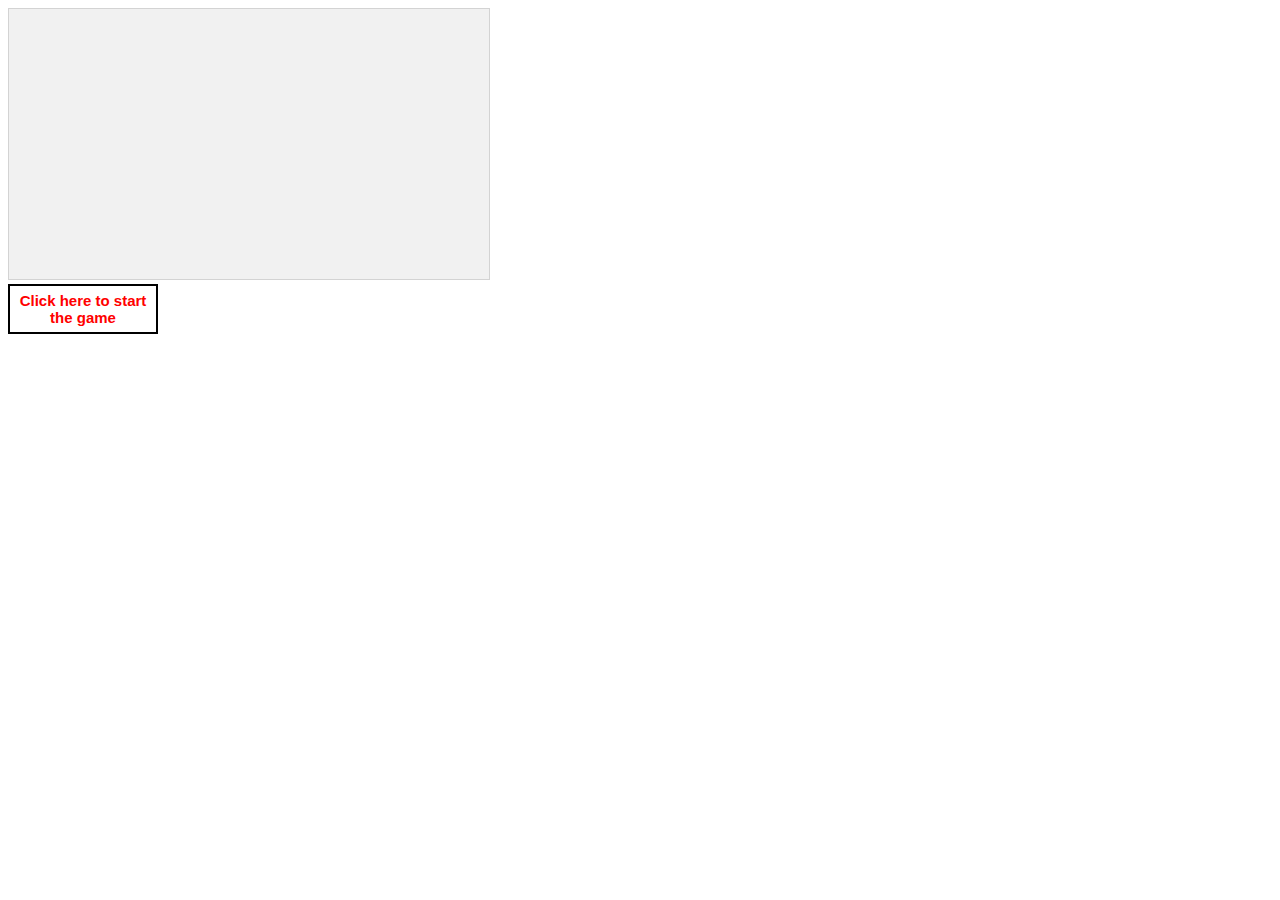
<file: Flappy Bird.html>
<!DOCTYPE html>
<html lang="en">
<head>
    <meta charset="UTF-8">
    <meta name="viewport" content="width=device-width, initial-scale=1.0">
    <link href="flappy_bird.png" rel="shortcut icon">
    <title>Shitty Flappy Bird</title>
    <style>
        canvas {
            border:1px solid #d3d3d3;
            background-color: #f1f1f1;
        }
        button {
            height:50px;
            width:150px;
            border:2px solid black;;
            background: rgb(255, 255, 255);
            box-sizing: border-box;
            color:red;
            text-align:center;
        }
        span {
            font: Arial;
            font-size:15px;
            font-weight: bold;
        }
    </style>
</head>
<body onload="startGame()">
    <script>
        var myGamePiece;
        var myScore;
        var wingSound,scoreSound,hitSound,dieSound;
        function startGame() {
            myGamePiece = new component(25, 25, "flappy_bird.png", 60, 1, "image");
            myGamePiece.gravity = 0.2;
            wingSound = new sound("wing.wav");
            scoreSound = new sound("score.wav");
            myScore = new component("30px", "Consolas", "black", 280, 40, "text");
            myGameArea.start();
        }
        var myGameArea = {
            canvas : document.createElement("canvas"),
            start : function() {
                this.canvas.width = 480;
                this.canvas.height = 270;
                this.context = this.canvas.getContext("2d");
                document.body.insertBefore(this.canvas, document.body.childNodes[0]);
                this.score = 0;
                this.frameNo = 0;
                },
            clear : function() {
                this.context.clearRect(0, 0, this.canvas.width, this.canvas.height);
            }
        }
        function component(width, height, color, x, y, type) {
            this.type = type;
            if (type == "image") {
                this.image = new Image();
                this.image.src = color;
            }
            this.width = width;
            this.height = height;
            this.speedY = 0;    
            this.x = x;
            this.y = y;
            this.gravity = 0;
            this.gravitySpeed = 0;
            this.update = function() {
                ctx = myGameArea.context;
                if (this.type == "image") ctx.drawImage(this.image,this.x,this.y,this.width, this.height);
                else if (this.type == "text") {
                    ctx.font = this.width + " " + this.height;
                    ctx.fillStyle = color;
                    ctx.fillText(this.text, this.x, this.y);
                } 
                else {
                    ctx.fillStyle = color;
                    ctx.fillRect(this.x, this.y, this.width, this.height);
                }
            }
            this.newPos = function() {
                this.gravitySpeed += this.gravity;
                this.y += this.gravitySpeed;
            }
            this.crashWith = function(otherobj) {
                var myleft = this.x;
                var myright = this.x + (this.width);
                var mytop = this.y;
                var mybottom = this.y + (this.height);
                var otherleft = otherobj.x;
                var otherright = otherobj.x + (otherobj.width);
                var othertop = otherobj.y;
                var otherbottom = otherobj.y + (otherobj.height);
                var crash = true;
                if ((mybottom < othertop) || (mytop > otherbottom) || (myright < otherleft) || (myleft > otherright)) {
                    crash = false;
                }
                return crash;
            }
            this.fall = function() {return this.y + this.height>myGameArea.canvas.height};
        }
        var myObstacles = [];
        function updateGameArea() {
            var x, height, gap, minHeight, maxHeight, minGap, maxGap;
            for (i = 0; i < myObstacles.length; i +=1) {
                if (myGamePiece.crashWith(myObstacles[i])||myGamePiece.fall()) {
                    var A = new component("50px", "Arial", "red", 100 ,150, "text");
                    A.text="GAME OVER!";
                    A.update();
                    return true;
                } 
            }
            myGameArea.clear();
            myGameArea.frameNo++;
            if (myGameArea.frameNo == 1 || everyinterval(80)) {
                x = myGameArea.canvas.width;
                y = myGameArea.canvas.height;
                minHeight = 13.5;
                maxHeight = 160;
                height = Math.floor(Math.random()*(maxHeight-minHeight+1)+minHeight);
                minGap = 70;
                maxGap = 90;
                gap = Math.floor(Math.random()*(maxGap-minGap+1)+minGap);
                myObstacles.push(new component(20, height, "green", x, 0));
                myObstacles.push(new component(20, y - height - gap, "green", x, height + gap));
            }
            for (i = 0; i < myObstacles.length; i += 1) {
                myObstacles[i].x -= 1.5;
                myObstacles[i].update();
                range=(myGamePiece.x+myGamePiece.width)/2-(myObstacles[i].x+myObstacles[i].width)/2;
                if (range>0&&range<2) 
                {
                    myGameArea.score = (i+1)/2;
                    scoreSound.play();
                }
            }
            myScore.text="SCORE: " + myGameArea.score;
            myScore.update();
            myGamePiece.newPos();
            myGamePiece.update();
        }
        function everyinterval(n) {
            if ((myGameArea.frameNo / n) % 1 == 0) return true;
            return false;
        }
        function sound(src) {
            this.sound = document.createElement("audio");
            this.sound.src = src;
            this.sound.setAttribute("preload", "auto");
            this.sound.setAttribute("controls", "none");
            this.sound.style.display = "none";
            this.sound.volume = 0.3;
            document.body.appendChild(this.sound);
            this.play = function(){
                this.sound.play();
            }
            this.stop = function(){
                this.sound.pause();
            }    
        }
        function gamestop(){
            if (updateGameArea()) document.getElementsByTagName('span')[0].innerHTML="a";
        }
        function flap() {
            myGamePiece.gravitySpeed = -4;
        }
        function accelerate() {
            myGamePiece.gravity = .2;
        }
        function option() {
            var span = document.getElementsByTagName('span')[0];
            gamestop();
            if (span.innerHTML=="Flap!") 
            {
                flap();
                wingSound.play();
            }
            else {
                span.innerHTML="Flap!";
                span.style.fontSize="25px";
                myGameArea.interval = setInterval(updateGameArea, 20);
            } 
        }
    </script>
    <br>
    <button onmousedown="option()" onmouseup="accelerate()"><span>Click here to start the game</span></button>
</body>
</html>
</file>
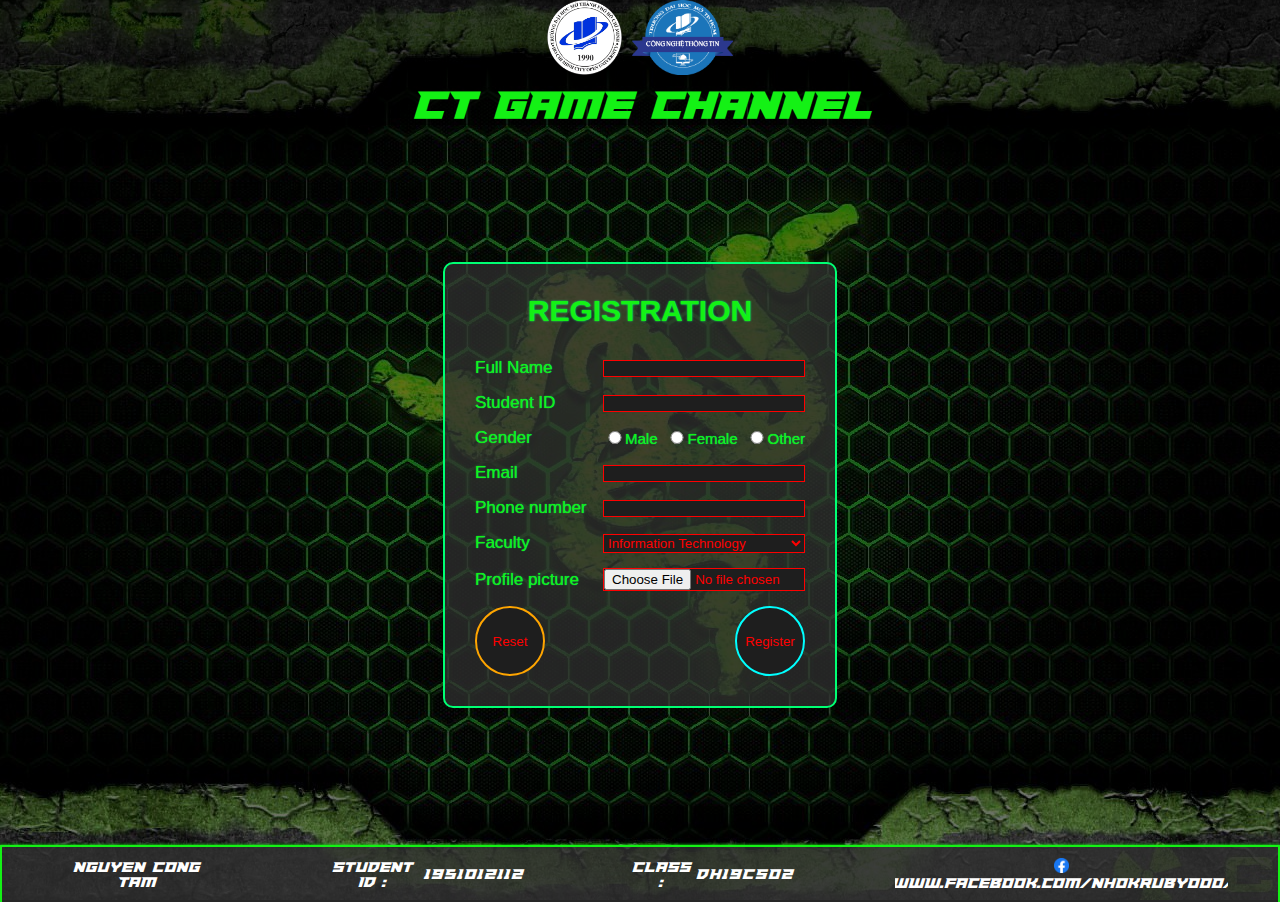
<file: index2.html>
<!DOCTYPE html>
<html lang="en">
<head>
    <meta charset="UTF-8">
    <meta name="viewport" content="width=device-width, initial-scale=1.0">
    <title>Registration</title>
    <link href="registration.png" rel="shortcut icon"/>
    <link rel="stylesheet" type="text/css" href="deadline-register.css">
</head>
<body>
    <div class="background"></div> 
    <div class="content">
        <header>
            <div>
                <a href="http://ou.edu.vn/"><img src="oulogo.png" alt="OU logo"></a>
                <a href="http://it.ou.edu.vn/"><img src="cntt.png" alt="OU logo"></a>
            </div>
            <h1>CT GAME CHANNEL</h1>
        </header>
        <form action="deadline-news.html">
            <h2>REGISTRATION</h2>
            <p>Full Name<input type="text" required></p>
            <p>Student ID<input type="text" ></p>
            <p>Gender
                <span>
                    <span><input type="radio" id="gender" name="gender">Male</span>
                    <span><input type="radio" id="gender" name="gender">Female</span>
                    <span><input type="radio" id="gender" name="gender">Other</span>
                </span>
            </p>
            <p>Email<input type="email" required></p>
            <p>Phone number<input type="tel" pattern="[0-9]{10}" required></p>
            <p>Faculty
                <select>
                    <option>Accounting and Auditing</option>
                    <option>Advanced Study</option>
                    <option>Biotechnology</option>
                    <option>Business Administration</option>
                    <option>Civil Engineering</option>
                    <option>Economics and Public Management</option>
                    <option>Finance - Banking</option>
                    <option>Foreign Languages</option>
                    <option selected>Information Technology</option>
                    <option>Law</option>
                    <option>Management Information System</option>
                    <option>Sociology - Social Work - South East Asian Studies</option>
                </select>
            </p>
            <p>Profile picture <input type='file' accept="image/*"></p>
            <p><button type="reset">Reset</button><button type="submit">Register</button></p>
        </form>
        <footer>
            <div>
                <span>NGUYEN CONG TAM</span>
                <span>Student ID :<span>1951012112</span></span>
                <span>Class :<span>DH19CS02</span></span>
                <span><a href="https://www.facebook.com/nhokrubyo0o/"><img src="fblogo.png">www.facebook.com/nhokrubyo0o/</span>
            </div>
        </footer>
    </div>
</body>
</html>
</file>
<file: deadline-register.css>
*{
    margin:0;
    padding:0;
}
body {
    background:black;
    color:#14f115;
    font-family:Arial, Helvetica, sans-serif;
    font-size:20px;
    text-align:center;
    overflow: hidden;
}
div.background {
    position:absolute;
    width:100%;
    height:100%;
    background:url('razer.jpg') no-repeat center;
    z-index:-1;
    opacity: 0.9;
    filter: brightness(0.5);
    animation: darken 3s linear;
}
@keyframes darken {
    0% {opacity: 1;filter: brightness(1);} 
    67% {opacity: 1;filter: brightness(1);} 
    100% {opacity: 0.9;filter: brightness(0.5);} 
}
div.content {
    position:absolute;
    display:flex;
    flex-direction: column;
    justify-content: space-between;
    align-items:center;
    width:100%;
    height:100%;
    animation: appear 4s linear;
}
@keyframes appear {
    0% {opacity: 0;} 
    75% {opacity: 0;} 
    100% {opacity: 1;} 
}
header {
    background:rgba(0, 0, 0, 0.5);
    width:100%;
}
header>div {
    display:inline-block;
    overflow:hidden;
    text-align:center;
}
header img {
    height:75px;
    margin:0 5px;
    float:left
}
h1,h2,button {
    text-align:center;
}
@keyframes glow {
    0% {text-shadow: 0 0 2px white,0 0 4px rgb(51, 255, 143), 0 0 6px rgb(0, 255, 115)}
    100% {text-shadow: 0 0 3px white,0 0 6px rgb(153, 255, 199), 0 0 9px rgb(51, 255, 143),0 0 12px rgb(0, 255, 115)
        ,0 0 15px rgb(0, 255, 115)}
}
h1 {
    animation: glow linear 1s infinite alternate;
    margin-top:5px;
    font-family:paladin;
}
h2 {
    text-shadow: 0 0 2px rgb(0, 255, 115);
    margin:15px 0 30px 0;
}
form {
    background:rgba(48, 48, 48, 0.75);
    border:rgb(0, 255, 115) 2px solid;
    display:inline-block;
    margin:auto;
    padding:15px;
    border-radius:10px;
    width:360px;
    transition: box-shadow linear .15s, background-color linear .2s;
}
form:hover {
    box-shadow:0 0 15px 15px rgba(0, 255, 149, 0.5);
    background:rgba(48, 48, 48, 1);
}
form>p {
    text-align:left;
    position:relative;
    text-shadow: 0 0 1px rgb(0, 255, 115);
    margin:15px;
    font-size:17px;
    display:flex;
    justify-content: space-between;
    align-items:center;
}
input,button,select {
    width:200px;
    background:rgb(30, 30, 30);
    border:red 1px solid;
    color:red;
}
input:hover,select:hover {
    box-shadow:0 0 4px 4px rgba(255,0,0,0.7);
    background:black;
    transition:background 0.15s linear, box-shadow 0.15s linear;
}
p>span {
    position:absolute;
    width:200px;
    right:0;
    display:flex;
    justify-content: space-between;
    font-size:15px;
}
input#gender {
    border-radius:50%;
    float:none;
    width:20px;
}
select {
    width:202px;
}
button {
    width:70px;
    height:70px;
    border-radius:50%;
    border:2px solid orange;
    cursor:pointer;
}
button:hover {
    box-shadow:0 0 4px 4px rgba(255,165,0,0.7);
    background:rgb(50, 50, 50);
}
button:last-child {
    border:2px solid aqua;
}
button:last-child:hover {
    box-shadow:0 0 4px 4px rgba(0,255,255,0.7);
}
@font-face {
    font-family: paladin;
    src: url(PaladinsCondensed-rB77.otf);
}
footer {
    text-align:center;
    width:100%;
    font-family: paladin;
    font-size:15px;
    color:white;
    box-sizing: border-box;
}
footer>div {
    height:100%;
    background:rgba(48, 48, 48, 0.8);
    border:2px solid #14f115;
    border-bottom:none;
    padding:0;
    display:flex;
    justify-content:center;
    box-shadow:0px 0px 3px #14f115;
}
footer>div>span {
    text-align:center;
    overflow:hidden;
    padding:5px;
    margin: 5px 50px;
    display:inline-flex;
    justify-content:center;
    align-items: center;
}
footer>div>span img {
    height:15px;
}
footer span>span {
    letter-spacing:1px;
    text-indent:5px;
}
a {
    color:white;
    text-decoration:none;
}
</file>
<file: deadline-forum.css>
*{
    margin:0;
    padding:0;
    line-height:1.1;
}
body {
    font-family: Arial, Helvetica, sans-serif;
    color:white;
    width:100%;
    height:100%;
    overflow-x: hidden;
}
.background {
    position:fixed;
    width:100%;
    height:100%;
    top:0;
    z-index:-1;
    filter:brightness(75%)
}
div.background {
    background:black;
    filter:initial;
    opacity:0;
}
div.body {
    position:absolute;
    display:flex;
    flex-direction: column;
    width:100%;
    height:100%;
}
header {
    background:rgba(0, 0, 0, 0.5);
    width:100%;
    padding-bottom:5px;
    text-align:center;
}
header>div {
    display:inline-block;
    overflow:hidden;
}
header img {
    height:75px;
    margin:0 5px;
    float:left
}
.menu {
    z-index:99
}
@font-face {
    font-family: paladin;
    src: url(PaladinsCondensed-rB77.otf);
}
h1 {
    color:aqua;
    text-shadow:0px 0px 10px aqua;
    font-family:paladin;
    font-size:40px;
    margin:5px 0;
    font-weight:bold;
}
header + a{
    display:none;
}
section.navbar {
    background:transparent;
    width:100%;
    margin:10px 0;
    display:flex;
    justify-content: space-between;
    align-items: center;
    overflow:visible;
}
section.navbar::before, section.navbar::after {
    content:none;
}
ul {
    list-style:none;
}
ul.right {
    display:flex;
    align-items: center;
}
.left>li{
    float:left;
    background:#0e3738;
    margin:2px;
    height:50px;
    border:1px solid #3cc7de;
    display: flex;
    justify-content: center;
    align-content: center;
    flex-direction: column;
    position:relative;
}
.left li:hover,.left li>div>a:hover, .pagenav li:hover {
    background:#2090a3;
    box-shadow:0px 0px 3px 3px #3cc7de;
    transition:box-shadow linear .15s;
}
.left li a,.right li>div>a,.right li>div>span{
    color:white;
    text-decoration:none;
    display: block;
    padding:15px;
    font-weight:bold;
    font-size:17px;
}
.left li:nth-child(5) a{
    background:rgb(0, 5, 10);
    color:#ff4e4e
}
.left li:last-child, .left li:last-child a{
    border:1px solid transparent;
}
.left li:last-child {
    border-image:linear-gradient(to bottom right,red,orange,yellow,green,blue,indigo,purple);
    border-image-slice:1;
}
.right>li{
    background:#609b9c;
    margin-right:4px;
    border:1px solid #3cc7de;
    display: flex;
    justify-content: center;
    align-content: center;
    flex-direction: column;
    transition:box-shadow linear .15s;
    width:44px;
    height:50px;
    position:relative;
}
.right li>a {
    width:100%;
    height:100%;
    margin: 0 auto;
}
.user {
    background:url('user.png') no-repeat center;
}
.dropdown-content {
    display: none;
    position: absolute;
    padding:3px;
    top:50px;
    right:-1px;
    background: #609b9c;
    border:1px solid #00ff95;
    min-width: 250px;
    box-shadow: 2px 2px 2px 2px rgba(0,0,0,0.3);
    z-index: 1;
    overflow-y:hidden;
}
.left .dropdown-content{
    left:-1px;
    background-color: #0e3738;
    min-width: 160px;
}
.left li:hover .dropdown-content {
    display: block;
    animation:slideL .3s ease-out forwards;
}
.right li:hover .dropdown-content {
    display: block;
    animation:slideR .3s ease-out forwards;
}
.right li .dropdown-content a:first-child {
    border-bottom:black 1px solid;
}
@keyframes slideL{
    from {height:0;}
    to {height:145px;}
}
@keyframes slideR{
    from {height:0;}
    to {height:261px;}
}
.dropdown-content a {
    color: white;
    padding: 12px 16px;
    text-decoration: none;
    display: block;
    font-weight:bold;
}
.bell {
    background:url('bell.png') no-repeat center;
}
.right li:hover, .right>li>div>a:hover {
    background:#2090a3;
    box-shadow:0px 0px 3px 3px #3cc7de;
    transition:box-shadow linear .15s;
}
input.search {
    height:30px;
    font-size:17px;
    border:#205da3 1px solid;
    box-shadow:0 0 5px 0 #205da3;
    overflow:hidden;
    color:white;
    background:#205da3 url('magnifying_glass.png') center left no-repeat;
    background-size:24px;
    padding-left:30px;
    margin-right:10px;
}
.search::placeholder {
    color:white;
}
section.content {
    margin:0 auto;
    width:80%;
    display:flex;
    flex-direction: column;
    align-items:center;
    justify-content: space-evenly;
}
div.block {
    border:1px solid #3cc7de;
    box-shadow:0 0 2px 2px #3cc7de;
    width:100%;
    display:inline-block;
    margin-bottom:15px;
}
.block a {
    text-decoration:none;
    color:aqua;
}
a:hover {
    text-decoration:underline;
    color:aqua;
}
div.title {
    text-align:left;
    border-bottom:#3cc7de 1px solid;
    background:rgb(14,55,56);
    display:flex;
    justify-content: space-between;
    align-items: center;
}
h3 {
    text-shadow:0px 0px 3px white;
    font-weight:bold;
    padding:10px 5px;
    margin:0;
    width:50%;
}
h4, div.topic .view,div.topic>div:last-child  {
    text-align:center;
}
.title> h4:first-child {
    width:15%;
}
.title> h4:last-child{
    width:35%;
}
div.topic {
    display:flex;
    justify-content: space-between;
    background:rgba(5,37,37,0.8);
    padding:5px;
    align-items: center;
    border-bottom:#3cc7de 1px solid;
}
div.topic>div:first-child {
    overflow:hidden;
    width:6%;
}
div.topic img {
    width:50px;
    height:50px;
    border-radius:10%;
}
div.topic .name {
    width:44%;
    text-align:left;
}
div.topic .view {
    width:15%;
}
.topic .threadInfo{
    width:35%;
    display:flex;
    align-items: center;
    justify-content: space-between;
}
.threadInfo .userImg {
    width:20%;
}
.threadInfo .threadName {
    display:flex;
    flex-direction: column;
    justify-content: space-between;
    width:80%;
    text-align:left;
}
.threadName p {
    display:flex;
    justify-content: space-between;
    font-size:12px;
    margin:0;
    height:35%;
}
.threadName p a{
    color:white;
}
div.last {
    width:100%;
    display:flex;
    justify-content: space-between;
}
.last h3{
    padding: 0 5px;
    margin-bottom:10px;
}
.last div.stats,.last div.facebook {
    padding:10px;
    margin:5px 0 15px 0;
    width:48%;
    background:rgba(54,11,21,0.4);
    border:red 2px solid;
    box-shadow:0 0 2px 2px #fa224d;
}
.last p {
    padding:0 5px;
}
.stats h3 {
    width:100%;
    border-bottom:2px solid #88253d;
}
.stats>p{
    display:flex;
    justify-content: space-between;
}
.facebook h3{
    width:100%;
    text-shadow: 0 0 2px #3b5998;
}
.facebook, .facebook a{
    color:#3b5998;
}
.facebook img {
    height:30px;
    width:30px;
}
.last div.facebook {
    background:url("last-background.jpg") center no-repeat;
    background-size:cover;
}
@font-face {
    font-family: paladin;
    src: url(PaladinsCondensed-rB77.otf);
}
footer {
    text-align:center;
    width:100%;
    font-family: paladin;
    font-size:15px;
    color:white;
    box-sizing: border-box;
}
footer>div {
    height:100%;
    background:rgba(48, 48, 48, 0.8);
    border:2px solid #14f115;
    border-bottom:none;
    padding:0;
    display:flex;
    justify-content:space-evenly;
    box-shadow:0px 0px 3px #14f115;
}
footer>div>span {
    text-align:center;
    overflow:hidden;
    margin:5px 40px;
    padding:5px;
    justify-content:center;
    align-items: center;
}
footer>div>span img {
    height:15px;
}
footer span>span {
    letter-spacing:1px;
    text-indent:5px;
}
footer a {
    color:white;
    text-decoration:none;
}
#myBtn {
    display: none;
    position: fixed;
    bottom: 30px;
    right: 30px;
    z-index: 99;
    font-size: 17px;
    border: none;
    background-color: red;
    color: white;
    cursor: pointer;
    padding: 15px;
    border-radius: 4px;
}
#myBtn:hover {
    background-color: rgb(255, 68, 68);
}
@media screen and (max-width: 600px) {
    div.background {
        z-index:97;
    }
    section.navbar {
        position:fixed;
        text-align:left;
        z-index:98;
    }
    section.navbar, ul.right {
        flex-direction: column;
        align-items: baseline;
    }
    ul.left {
        margin-right:auto;
    }
    ul.right {
        display:block;
    }
    .left>li {
        float:none;
    }
    header + a{
        display:block;
        position:fixed;
        top:10px;
        right:10px;
        z-index:98;
    }
    header + a>img {
        height:30px;
    }
    .right>li {
        margin-top:4px;
        margin-right:auto;
    }
    .dropdown-content {
        top:0;
        left:44px;
    }
    .content img {
        display:none;
    }
    h1 {
        font-size:35px;
    }
    h3{
        font-size:15.72px;
    }
    .title>h4{
        font-size:13px;
    }
    footer>div,div.last,.threadName p {
        flex-direction: column;
    }
    .last div.stats,.last div.facebook {
        width:100%;
    }
    .last div.facebook {
        background:white url("last-background.jpg") right no-repeat;
        background-size:55% 100%;
    }
    footer>div>span {
        margin:0;
    }
    #myBtn {
      font-size:12px;
      padding:8px;
      bottom:10px;
      right:10px;
    }
  }
</file>
<file: deadline-game.css>
*{
    margin:0;
    padding:0;
}
body {
    font-family: Arial, Helvetica, sans-serif;
    color:white;
    width:100%;
    height:100%;
}
img.background {
    position:fixed;
    width:100%;
    top:0;
    z-index:-1;
    filter:brightness(75%)
}
div.content {
    position:absolute;
    display:flex;
    flex-direction: column;
    width:100%;
    height:100%;
}
header {
    background:rgba(0, 0, 0, 0.5);
    overflow:hidden;
    width:100%;
    padding-bottom:5px;
    text-align:center;
}
header>div {
    display:inline-block;
    overflow:hidden;
}
header img {
    height:75px;
    margin:0 5px;
    float:left
}
@font-face {
    font-family: paladin;
    src: url(PaladinsCondensed-rB77.otf);
}
h1 {
    color:white;
    text-shadow:0px 0px 10px white;
    font-family:paladin;
    font-size:40px;
    margin-top:5px;
}
section.navbar {
    background:transparent;
    width:100%;
    overflow:hidden;
    margin:10px 0;
    display:flex;
    justify-content: space-between;
    overflow:visible;
}
ul {
    list-style:none;
}
section.navbar ul.right {
    display:flex;
    align-items: center;
}
.left>li{
    float:left;
    background:#0e3738;
    margin:2px;
    height:50px;
    border:1px solid #3cc7de;
    display: flex;
    justify-content: center;
    align-content: center;
    flex-direction: column;
    position:relative;
}
.left li:hover,.left li>div>a:hover {
    background:#2090a3;
    box-shadow:0px 0px 3px 3px #3cc7de;
    transition:box-shadow linear .15s;
}
.left li a,.right li>div>a,.right li>div>span{
    color:white;
    text-decoration:none;
    display: block;
    padding:15px;
    font-weight:bold;
}
.left li:last-child a{
    background:rgb(0, 5, 10);
    color:#ff4e4e
}
.left li:last-child, .left li:last-child a{
    border:1px solid transparent;
}
.left li:last-child {
    border-image:linear-gradient(to bottom right,red,orange,yellow,green,blue,indigo,purple);
    border-image-slice:1;
}
.right>li{
    background:#609b9c;
    margin:2px;
    border:1px solid #3cc7de;
    display: flex;
    justify-content: center;
    align-content: center;
    flex-direction: column;
    transition:box-shadow linear .15s;
    width:44px;
    height:50px;
    position:relative;
}
.right li>a {
    width:100%;
    height:100%;
    margin: 0 auto;
}
.user {
    background:url('user.png') no-repeat center;
}
.dropdown-content {
    display: none;
    position: absolute;
    padding:3px;
    top:50px;
    right:-1px;
    background: #609b9c;
    border:1px solid #00ff95;
    min-width: 250px;
    box-shadow: 2px 2px 2px 2px rgba(0,0,0,0.3);
    z-index: 1;
    overflow-y:hidden;
}
.left .dropdown-content{
    left:-1px;
    background-color: #0e3738;
    min-width: 160px;
}
.left li:hover .dropdown-content {
    display: block;
    animation:slideL .3s ease-out forwards;
}
.right li:hover .dropdown-content {
    display: block;
    animation:slideR .3s ease-out forwards;
}
.right li .dropdown-content a:first-child {
    border-bottom:black 1px solid;
}
@keyframes slideL{
    from {height:0;}
    to {height:145px;}
}
@keyframes slideR{
    from {height:0;}
    to {height:261px;}
}
.dropdown-content a {
    color: white;
    padding: 12px 16px;
    text-decoration: none;
    display: block;
    font-weight:bold;
}
.bell {
    background:url('bell.png') no-repeat center;
}
.right li:hover, .right>li>div>a:hover {
    background:#2090a3;
    box-shadow:0px 0px 3px 3px #3cc7de;
    transition:box-shadow linear .15s;
}
input.search {
    height:30px;
    font-size:17px;
    border:#205da3 1px solid;
    box-shadow:0 0 5px 0 #205da3;
    overflow:hidden;
    color:white;
    background:#205da3 url('magnifying_glass.png') center left no-repeat;
    background-size:24px;
    padding-left:30px;
    margin-right:10px;
}
.search::placeholder {
    color:white;
}
section.content {
    margin:50px 0;
    display:flex;
    align-items:center;
    justify-content: space-evenly;
}
.content>div.game {
    width:320px;
    height:220px;
    position:relative;
    cursor:pointer;
}
.content>.game>div.wallpaper {
    position:absolute;
    top:0;
    width:100%;
    height:180px;
}
.content>.game>div.title {
    border:2px solid transparent;
    border-image:linear-gradient(to bottom right,red,orange,yellow,green,blue,indigo,purple);
    border-image-slice:1;
    box-sizing:border-box;
    text-align:center;
    display:flex;
    justify-content: center;
    align-items: center;
    color:#79c7d4;
    text-shadow: 0 0 3px #79c7d4;
    font-size:30px;
    font-weight:bold;
    position:absolute;
    bottom:0;
    width:100%;
    height:40px;
}
footer {
    text-align:center;
    width:100%;
    font-family: paladin;
    font-size:15px;
    color:white;
    box-sizing: border-box;
    position: fixed;
    bottom:0;
}
footer>div {
    height:100%;
    background:rgba(48, 48, 48, 0.8);
    border:2px solid #14f115;
    border-bottom:none;
    padding:0;
    display:flex;
    justify-content:space-between;
    box-shadow:0px 0px 3px #14f115;
}
footer>div>span {
    text-align:center;
    overflow:hidden;
    padding:5px;
    margin: 5px 40px;
    display:inline-flex;
    justify-content:center;
    align-items: center;
}
footer>div>span img {
    height:15px;
}
footer span>span {
    letter-spacing:1px;
    text-indent:5px;
}
a {
    color:white;
    text-decoration: none;
}
</file>
<file: deadline-news.css>
*{
    margin:0;
    padding:0;
    line-height:1.1;
}
body {
    font-family: Arial, Helvetica, sans-serif;
    color:white;
    width:100%;
    height:100%;
    overflow-x: hidden;
}
img.background {
    position:fixed;
    width:100%;
    height:100%;
    top:0;
    z-index:-1;
    filter:brightness(75%)
}
div.body {
    position:absolute;
    display:flex;
    flex-direction: column;
    width:100%;
    height:100%;
}
header {
    background:rgba(0, 0, 0, 0.5);
    width:100%;
    padding-bottom:5px;
    text-align:center;
}
header>div {
    display:inline-block;
    overflow:hidden;
}
header img {
    height:75px;
    margin:0 5px;
    float:left
}
.menu {
    z-index:99;
}
@font-face {
    font-family: paladin;
    src: url(PaladinsCondensed-rB77.otf);
}
h1 {
    color:aqua;
    text-shadow:0px 0px 10px aqua;
    font-family:paladin;
    font-size:40px;
    margin:5px 0;
    font-weight:bold;
}
section.navbar {
    width:100%;
    margin:10px 0;
    display:flex;
    justify-content: space-between;
    align-items: center;
    overflow:visible;
}
section.navbar::before, section.navbar::after {
    content:none;
}
ul {
    list-style:none;
}
.left>li{
    float:left;
    background:#0e3738;
    margin:2px;
    height:50px;
    border:1px solid #3cc7de;
    display: flex;
    justify-content: center;
    align-content: center;
    flex-direction: column;
    position:relative;
}
a {
    color:white;
    text-decoration:none;
}
.left li:hover,.left li>div>a:hover, .pagenav li:hover {
    background:#2090a3;
    box-shadow:0px 0px 3px 3px #3cc7de;
    transition:box-shadow linear .15s;
}
.left li a,.right li>div>a,.right li>div>span{
    color:white;
    text-decoration:none;
    display: block;
    padding:15px;
    font-weight:bold;
    font-size:17px;
}
.left li:first-child a{
    background:rgb(0, 5, 10);
    color:#ff4e4e
}
.left li:last-child, .left li:last-child a{
    border:1px solid transparent;
}
.left li:last-child {
    border-image:linear-gradient(to bottom right,red,orange,yellow,green,blue,indigo,purple);
    border-image-slice:1;
}
section.navbar ul.right {
    display:flex;
    align-items: center;
}
.right>li{
    background:#609b9c;
    margin:2px;
    border:1px solid #3cc7de;
    display: flex;
    justify-content: center;
    align-content: center;
    transition:box-shadow linear .15s;
    width:44px;
    height:50px;
    position:relative;
}
.right li>a {
    width:100%;
    height:100%;
    margin: 0 auto;
}
.user {
    background:url('user.png') no-repeat center;
}
.dropdown-content {
    display: none;
    position: absolute;
    padding:3px;
    top:50px;
    right:-1px;
    background: #609b9c;
    border:1px solid #00ff95;
    min-width: 250px;
    box-shadow: 2px 2px 2px 2px rgba(0,0,0,0.3);
    z-index: 1;
    overflow-y:hidden;
}
.left .dropdown-content{
    left:-1px;
    background-color: #0e3738;
    min-width: 160px;
}
.left li:hover .dropdown-content {
    display: block;
    animation:slideL .3s ease-out forwards;
}
.right li:hover .dropdown-content {
    display: block;
    animation:slideR .3s ease-out forwards;
}
.right li .dropdown-content a:first-child {
    border-bottom:black 1px solid;
}
@keyframes slideL{
    from {height:0;}
    to {height:145px;}
}
@keyframes slideR{
    from {height:0;}
    to {height:261px;}
}
.dropdown-content a {
    color: white;
    padding: 12px 16px;
    text-decoration: none;
    display: block;
    font-weight:bold;
}
.bell {
    background:url('bell.png') no-repeat center;
}
.right li:hover, .right>li>div>a:hover {
    background:#2090a3;
    box-shadow:0px 0px 3px 3px #3cc7de;
    transition:box-shadow linear .15s;
}
input.search {
    height:30px;
    font-size:17px;
    border:#205da3 1px solid;
    box-shadow:0 0 5px 0 #205da3;
    overflow:hidden;
    color:white;
    background:#205da3 url('magnifying_glass.png') center left no-repeat;
    background-size:24px;
    padding-left:30px;
    margin-right:10px;
}
.search::placeholder {
    color:white;
}
section.content {
    margin:0 auto;
    width:90%;
    display:flex;
    flex-direction: column;
    align-items:center;
    justify-content: space-evenly;
}
.article {
    cursor:pointer;
    margin:10px; 
}
.content>div {
    display:flex;
    width:100%;
}
.firstrow, .secondrow {
    justify-content: space-evenly;
}
.content div.article {
    width:35%;
    height:450px;
    position:relative;
}
.content div.article:hover .wallpaper{
    filter:brightness(0.6);
}
.content>.firstrow>div.article>div.wallpaper {
    width:100%;
    height:100%;
    position:absolute;
    top:0;
}
.content>.firstrow>div.article>div.wallpaper {
    transition: filter ease .3s;
}
.content>.firstrow>div.article:first-child{
    width:60%;   
}
.content>.firstrow>div.article:first-child>div.wallpaper{
    background:url('newszelda.jpg') center;
    background-size:cover;
}
.content>.firstrow>div.article:last-child>div.wallpaper{
    background:url('newsmortalkombat.jpg') no-repeat center ;
    background-size:cover;
}
.content>.firstrow>.article>div.title {
    box-sizing:border-box;
    background:rgba(0, 0, 0, .5);
    text-align:left;
    display:flex;
    flex-direction:column;
    font-size:23px;
    font-weight:bold;
    position:absolute;
    bottom:0;
    padding:0 20px;
    width:100%;
    height:90px;
    overflow:hidden;
}
.content>.firstrow>.article>div.title>.main,.content>.firstrow>.article>div.title>.sub {
    display:flex;
    align-items: center;
    min-height:90px;
    width:100%;
}
.content>.firstrow>.article>div.title>.sub {
    min-height:60px;
    font-size:17px;
    font-weight:normal;
    overflow:hidden;
}
.content>.firstrow>div.article:hover div.title {
    animation:slideUp .3s ease-out forwards;
}
@keyframes slideUp {
    from {height:90px}
    to {height:150px}
}
div.secondrow {
    justify-content: center;
    margin-top:10px;
    height:250px;
}
.secondrow>div.article {
    margin:5px;
    padding:0;
    width:25%;
    height:100%;
}
.secondrow>div.article>.wallpaper {
    height:75%;
}
.secondrow>div.article>.title {
    width:100%;
    height:25%;
    color:white;
    display:flex;
    align-items: center;
    font-size:17px;
    font-weight:bold;
}
.secondrow> div.article:hover .wallpaper{
    filter:brightness(1.3);
}
.secondrow>div.article:hover .title {
    text-shadow:0 0 2px white;
}
div.thirdblock {
    width:100%;
    margin-top:10px;
    justify-content: space-between;
}
.thirdblock>div.latest {
    width: 66%;
}
.latest>p, .popular>p {
    width:100%;
    font-weight:bold;
    color:#0b90f4;
    font-size:23px;
    text-indent:10px;
    text-shadow:0 0 2px #0b90f4;
    border:aqua 1px solid;
    box-shadow:0 0 2px 1px aqua;
}
.thirdblock>div.popular {
    width: 33%;
}
.article3 {
    display:flex;
    justify-content: space-between;
    width:100%;
    height:150px;
    margin-top:10px;
    cursor:pointer;
    font-weight:bold;
    color:aqua;
    border:#0b4db1 1px solid;
    box-shadow:0 0 2px 1px #0b4db1;
}
.article3:hover {
    text-shadow:0 0 2px aqua;
}
.title3 {
    display:flex;
    justify-content: center;
    flex-direction: column;
    text-align:left;
    width:66%;
}
.article3 .title3 p{
    margin: 10px;
}
.ar3img {
    width:33%;
    background:rgba(0,255,255,1);
    overflow:hidden;
}
.ar3img img{
    width:100%;
    height:100%;
}
.article3:hover img, .article4:hover img{
    filter:opacity(0.9);
}
.title3 span {
    margin-right:20px;
}
.article3 .title3 span+span {
    background:url('view.png') center left no-repeat;
    background-size:23px;
    padding-left:28px;
}
.article3 .title3 span:last-child {
    background:url('comment.png') center left no-repeat;
    background-size:23px;
    padding-left:28px;
}
.popular>p {
    border:orange 1px solid;
    box-shadow:0 0 2px 1px orange;
}
.article4 {
    display:flex;
    justify-content: space-between;
    width:100%;
    height:100px;
    margin-top:10px;
    cursor:pointer;
    font-weight:bold;
    color:rgb(255, 123, 0);
    border:#cc3318 1px solid;
    box-shadow:0 0 2px 1px #cc3318;
}
.article4:first-of-type {
    height:300px;
    flex-direction: column;
}
.article4:first-of-type .ar3img {
    width:100%;
    height:75%;
}
.article4:first-of-type .title3 {
    width:100%;
}
.article4 p{
    font-size:14px;
}
.article4 .title3 {
    width:59%;
}
.article4 .title3 p{
    padding-top:5px;
}
.article4 .title3 p:last-of-type{
    color:rgb(136, 100, 66);
}
.article4 .ar3img {
    background:rgb(255, 81, 0);
    width:40%;
}
.article4:hover {
    text-shadow:0 0 1px rgb(255, 81, 0);
}
div.pagenav {
    margin:20px 0;
    width:100%;
}
.pagenav ul {
    float:left;
}
.pagenav li{
    float:left;
    background:#0e3738;
    margin:2px;
    padding:0 15px;
    height:40px;
    border:1px solid #3cc7de;
    font-weight: bold;
    display: flex;
    justify-content: space-evenly;
    align-items: center;
    flex-direction: column;
}
.pagenav li:first-of-type{
    background:rgb(0, 5, 10);
}
.pagenav li:first-of-type a{
    color:#ff4e4e ;
}
.pagenav span {
    float:left;
    margin:2px;
    height:40px;
    min-width:40px;
    font-weight: bold;
    display: flex;
    justify-content: space-evenly;
    align-items: center;
    flex-direction: column;
}
.pagenav span:first-of-type {
    margin-right:10px;
}
.pagenav span:last-of-type {
    margin: 0 10px;
}
footer {
    text-align:center;
    width:100%;
    font-family: paladin;
    font-size:15px;
    color:white;
    box-sizing: border-box;
}
footer>div {
    height:100%;
    background:rgba(48, 48, 48, 0.8);
    border:2px solid #14f115;
    border-bottom:none;
    padding:0;
    display:flex;
    justify-content:space-between;
    box-shadow:0px 0px 3px #14f115;
}
footer>div>span {
    text-align:center;
    overflow:hidden;
    padding:5px;
    margin: 5px 40px;
    display:inline-flex;
    justify-content:center;
    align-items: center;
}
footer>div>span img {
    height:15px;
}
footer span>span {
    letter-spacing:1px;
    text-indent:5px;
}
div.container {
    margin:20px auto;
    width:60%;
}
div.container, .carousel, .carousel-inner,.item {
    height:370px;
}
.carousel,.carousel-inner,.item {
    width:100%;
}
div.container li {
    position:relative;
    bottom:-30px;
}
div.container img {
    max-width:80%;
    max-height:80%;
    margin:0 auto;
}
.carousel-caption {
    left:0;
    right:0;
    position:relative;
    text-shadow:0 0 2px white;
}
.carousel-control {
    width:10%;
}
button {
    display: none;
    position: fixed;
    bottom: 20px;
    right: 30px;
    z-index: 99;
    font-size: 18px;
    border: none;
    outline: none;
    background-color: red;
    color: white;
    cursor: pointer;
    padding: 15px;
    border-radius: 4px;
}
button:hover {
    background-color: rgb(255, 68, 68);
}
@media screen and (max-width: 600px) {
    div.background {
        z-index:97;
    }
    section.navbar {
        position:fixed;
        text-align:left;
        z-index:98;
    }
    section.navbar, ul.right {
        flex-direction: column;
        align-items: baseline;
    }
    ul.left {
        margin-right:auto;
    }
    ul.right {
        display:block;
    }
    .left>li {
        float:none;
    }
    header + a{
        display:block;
        position:fixed;
        top:10px;
        right:10px;
        z-index:98;
    }
    header + a>img {
        height:30px;
    }
    .right>li {
        margin-top:4px;
        margin-right:auto;
    }
    .dropdown-content {
        top:0;
        left:44px;
    }
    .content img {
        display:none;
    }
    h1 {
        font-size:35px;
    }
    h3{
        font-size:15.72px;
    }
    .title>h4{
        font-size:13px;
    }
    footer>div,div.last,.threadName p {
        flex-direction: column;
    }
    .last div.stats,.last div.facebook {
        width:100%;
    }
    .last div.facebook {
        background:white url("last-background.jpg") right no-repeat;
        background-size:55% 100%;
    }
    footer>div>span {
        margin:0;
    }
    #myBtn {
      font-size:12px;
      padding:8px;
      bottom:10px;
      right:10px;
    }
}
</file>
